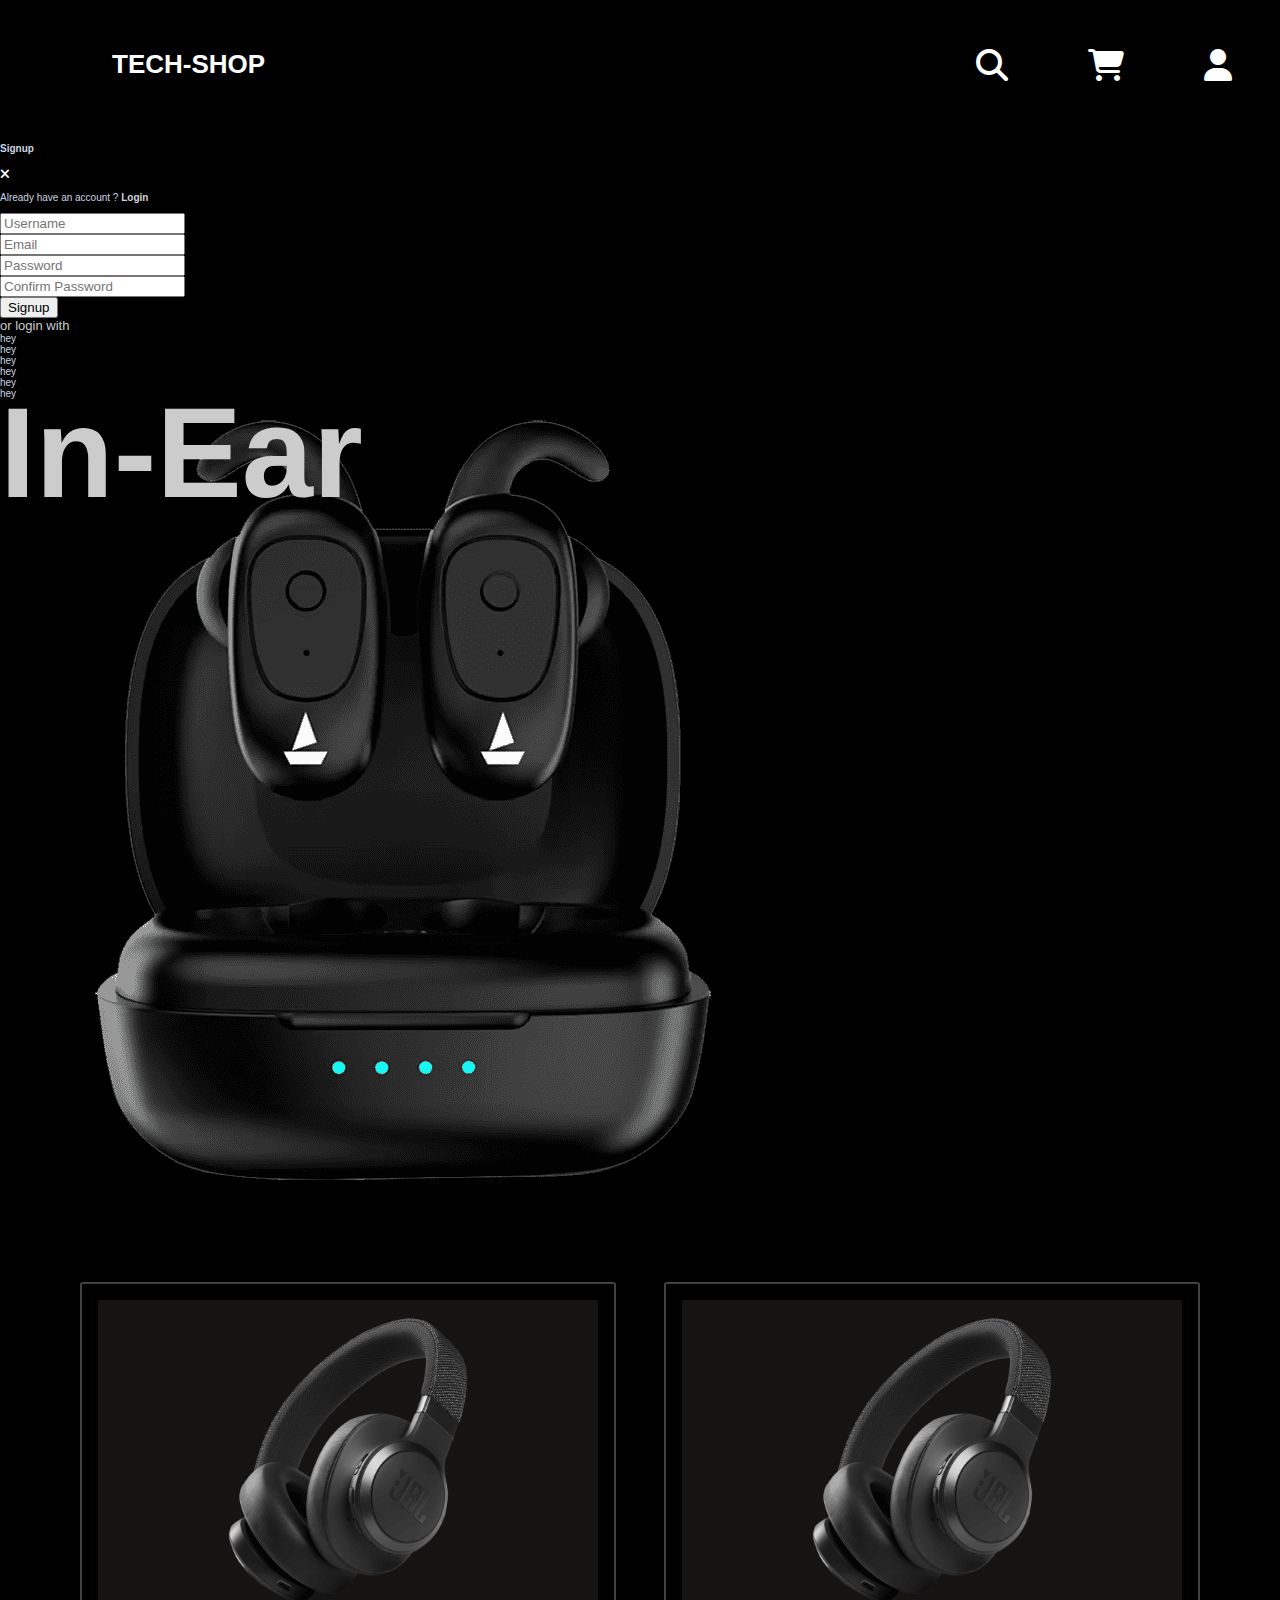
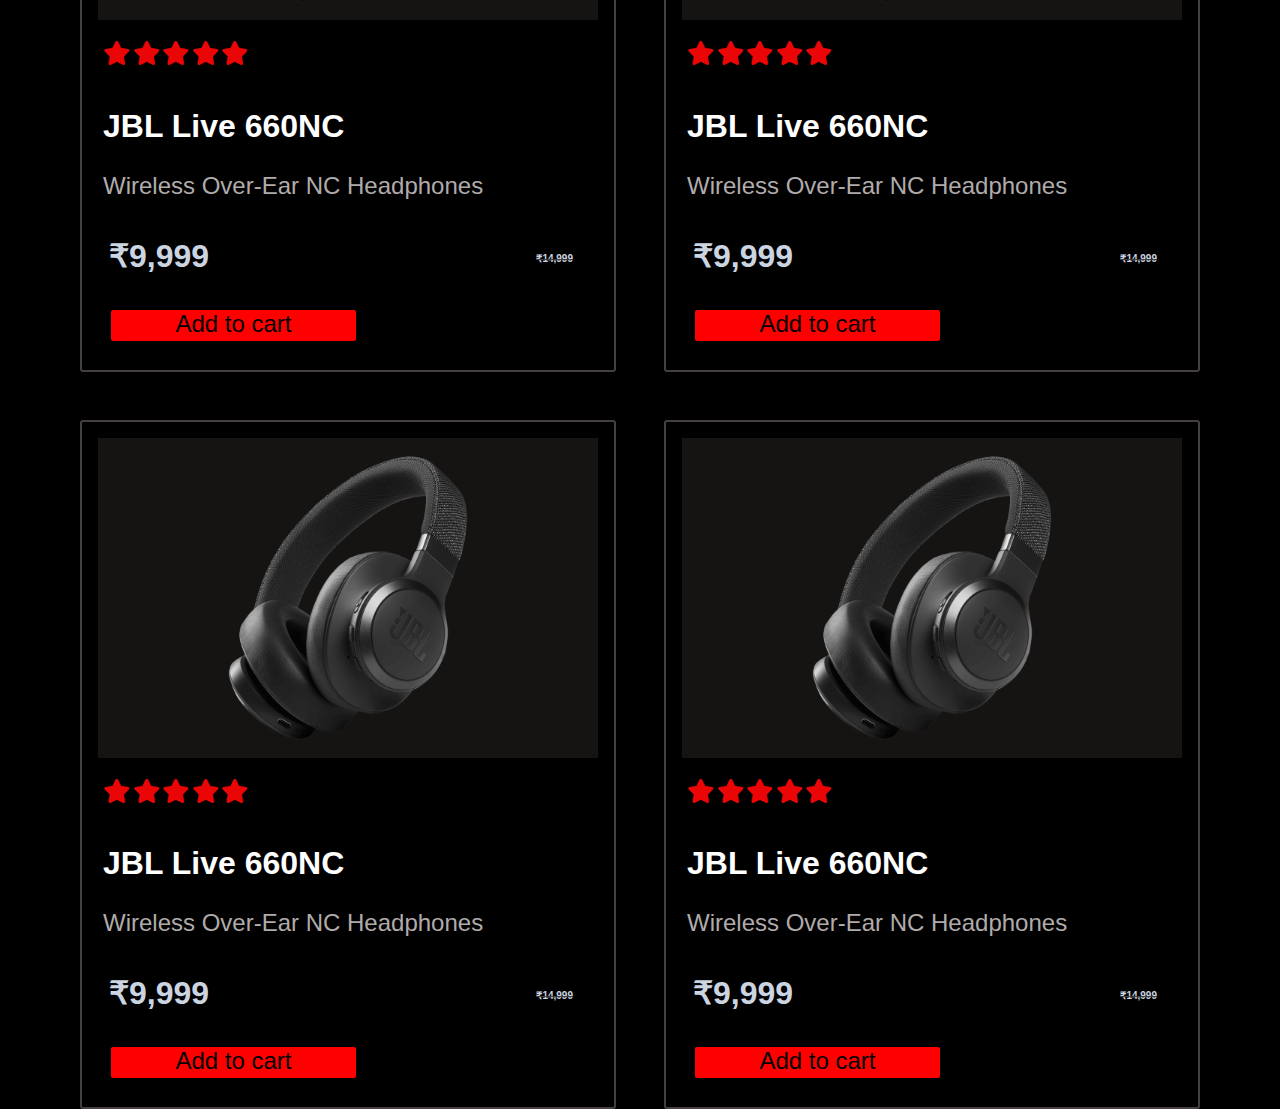
<file: html/index.html>
<!DOCTYPE html>
<html lang="en">

<head>
  <meta charset="UTF-8">
  <meta name="viewport" content="width=device-width, initial-scale=1.0">
  <title>Document</title>
</head>
<link rel="stylesheet" href="https://cdnjs.cloudflare.com/ajax/libs/font-awesome/6.7.2/css/all.min.css">
<link rel="stylesheet" href="style.css">
<link href="https://cdn.jsdelivr.net/npm/bootstrap@5.0.2/dist/css/bootstrap.min.css" rel="stylesheet"
  integrity="sha384-EVSTQN3/azprG1Anm3QDgpJLIm9Nao0Yz1ztcQTwFspd3yD65VohhpuuCOmLASjC" crossorigin="anonymous">


<body style="background-color: black;">
  <header>
    <h1>TECH-SHOP</h1>
    </div>
    <nav>
      <div class="icons">
        <i class="fa-solid fa-magnifying-glass" style="color: #ffffff;"></i>
        <i class="fa-solid fa-cart-shopping" style="color: #ffffff;"></i>
        <i class="fa-solid fa-user" style="color: #ffffff;" id="person"></i>
      </div>
    </nav>
  </header>

  <div class="log-in">
    <div class="wrong">
      <h4>Signup</h4><i class="fa-solid fa-xmark" style="color: #ffffff;"></i>
    </div>
    <P>Already have an account ? <a href="#"><b>Login</b></a></P>
    <form action="#">
      <input type="text" placeholder="Username" class="place-holder">
      <br>
      <input type="email" placeholder="Email" class="place-holder"><br>
      <input type="password" placeholder="Password" class="place-holder">
      <br>
      <input type="password" placeholder="Confirm Password" class="place-holder">
      <br>
      <button>Signup</button>
      <div class="ot"><span>or login with</span></div>
      <div class="log-options">
        <a href="" class="fb">Facebook</a>
        <a href="" class="gg">Google</a>
        <a href="" class="tw">Twitter</a>
      </div>
    </form>
  </div>

  <section class="carousal">
    <div class="coarousal-logo">
      <h1>In-Ear</h1>
      <p>hey</p>
      <p>hey</p>
      <p>hey</p>
      <p>hey</p>
      <p>hey</p>
      <p>hey</p>
    </div>
    <div class="carousal-img">
      <img src="/assets/images/boat203-1.png" alt="images">
    </div>
  </section>
  <div class="cards">
    <div class="box">
      <div class="img-section">
        <img src="/assets/images/jbl660nc-1.png" alt="Head-phones" class="product-img">
      </div>

      <div class="product-details">
        <i class="fa-solid fa-star" style="color: #ea0606;"></i>
        <i class="fa-solid fa-star" style="color: #ea0606;"></i>
        <i class="fa-solid fa-star" style="color: #ea0606;"></i>
        <i class="fa-solid fa-star" style="color: #ea0606;"></i>
        <i class="fa-solid fa-star" style="color: #ea0606;"></i>
        <h2 class="product-title">JBL Live 660NC</h2>

        <P class="product-desc">Wireless Over-Ear NC Headphones</P>
        <hr>
        <div class="price">
          <h2>₹9,999 </h2> <strike>
            <h5>₹14,999</h5>
          </strike>
        </div>
        <button>Add to cart</button>
      </div>
    </div>
    <div class="box">
      <div class="img-section">
        <img src="/assets/images/jbl660nc-1.png" alt="Head-phones" class="product-img">
      </div>

      <div class="product-details">
        <i class="fa-solid fa-star" style="color: #ea0606;"></i>
        <i class="fa-solid fa-star" style="color: #ea0606;"></i>
        <i class="fa-solid fa-star" style="color: #ea0606;"></i>
        <i class="fa-solid fa-star" style="color: #ea0606;"></i>
        <i class="fa-solid fa-star" style="color: #ea0606;"></i>
        <h2 class="product-title">JBL Live 660NC</h2>

        <P class="product-desc">Wireless Over-Ear NC Headphones</P>
        <hr>
        <div class="price">
          <h2>₹9,999 </h2> <strike>
            <h5>₹14,999</h5>
          </strike>
        </div>
        <button>Add to cart</button>
      </div>
    </div>
    <div class="box">
      <div class="img-section">
        <img src="/assets/images/jbl660nc-1.png" alt="Head-phones" class="product-img">
      </div>

      <div class="product-details">
        <i class="fa-solid fa-star" style="color: #ea0606;"></i>
        <i class="fa-solid fa-star" style="color: #ea0606;"></i>
        <i class="fa-solid fa-star" style="color: #ea0606;"></i>
        <i class="fa-solid fa-star" style="color: #ea0606;"></i>
        <i class="fa-solid fa-star" style="color: #ea0606;"></i>
        <h2 class="product-title">JBL Live 660NC</h2>

        <P class="product-desc">Wireless Over-Ear NC Headphones</P>
        <hr>
        <div class="price">
          <h2>₹9,999 </h2> <strike>
            <h5>₹14,999</h5>
          </strike>
        </div>
        <button>Add to cart</button>
      </div>
    </div>
    <div class="box">
      <div class="img-section">
        <img src="/assets/images/jbl660nc-1.png" alt="Head-phones" class="product-img">
      </div>

      <div class="product-details">
        <i class="fa-solid fa-star" style="color: #ea0606;"></i>
        <i class="fa-solid fa-star" style="color: #ea0606;"></i>
        <i class="fa-solid fa-star" style="color: #ea0606;"></i>
        <i class="fa-solid fa-star" style="color: #ea0606;"></i>
        <i class="fa-solid fa-star" style="color: #ea0606;"></i>
        <h2 class="product-title">JBL Live 660NC</h2>

        <P class="product-desc">Wireless Over-Ear NC Headphones</P>
        <hr>
        <div class="price">
          <h2>₹9,999 </h2> <strike>
            <h5>₹14,999</h5>
          </strike>
        </div>
        <button>Add to cart</button>
      </div>
    </div>
  </div>

  <script src="https://cdn.jsdelivr.net/npm/bootstrap@5.0.2/dist/js/bootstrap.bundle.min.js"
    integrity="sha384-MrcW6ZMFYlzcLA8Nl+NtUVF0sA7MsXsP1UyJoMp4YLEuNSfAP+JcXn/tWtIaxVXM"
    crossorigin="anonymous"></script>
</body>

</html>
</file>
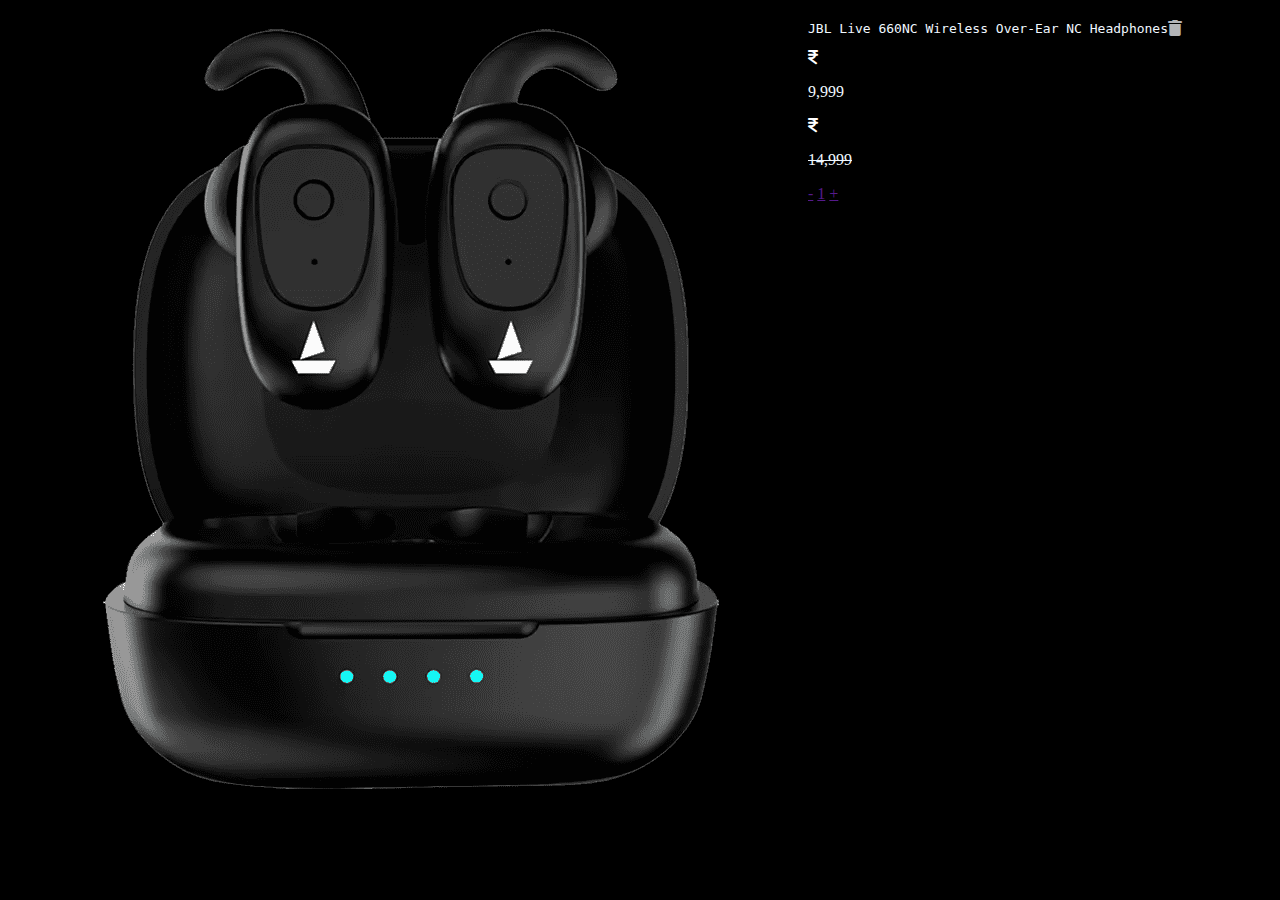
<file: html/cart.html>
<!DOCTYPE html>
<html lang="en">

<head>
    <meta charset="UTF-8">
    <meta name="viewport" content="width=device-width, initial-scale=1.0">
    <link rel="stylesheet" href="cart.css">
    <title>Tech-Shop</title>
    <link rel="stylesheet" href="https://cdnjs.cloudflare.com/ajax/libs/font-awesome/6.7.2/css/all.min.css">
</head>

<body>
    <div class="cart-container">
        <div class="list-of-products">
            <div class="product-1">
                <div class="image">
                    <img src="./assets/images/boat203-1.png" alt="">
                </div>
                <div class="product-details">
                    <div class="heading">
                        <div class="name">
                            <PRE>JBL Live 660NC Wireless Over-Ear NC Headphones</PRE>
                        </div>
                        <div class="icon"><i class="fa-solid fa-trash" style="color: #b3b4b7;"></i></div>
                    </div>

                    <div class="product-price">
                        <i class="fa-solid fa-indian-rupee-sign" style="color: #ffffff;"></i>
                        <p>9,999</p>
                        <strike><i class="fa-solid fa-indian-rupee-sign" style="color: #ffffff;"></i>
                            <p>14,999</p>
                        </strike>
                    </div>
                    <div class="buttons">
                        <a href="">-</a>
                        <a href="" class="number">1</a>
                        <a href="">+</a>
                    </div>
                </div>
            </div>
            <div class="products-price">

            </div>
        </div>
    </div>
</body>

</html>
</file>
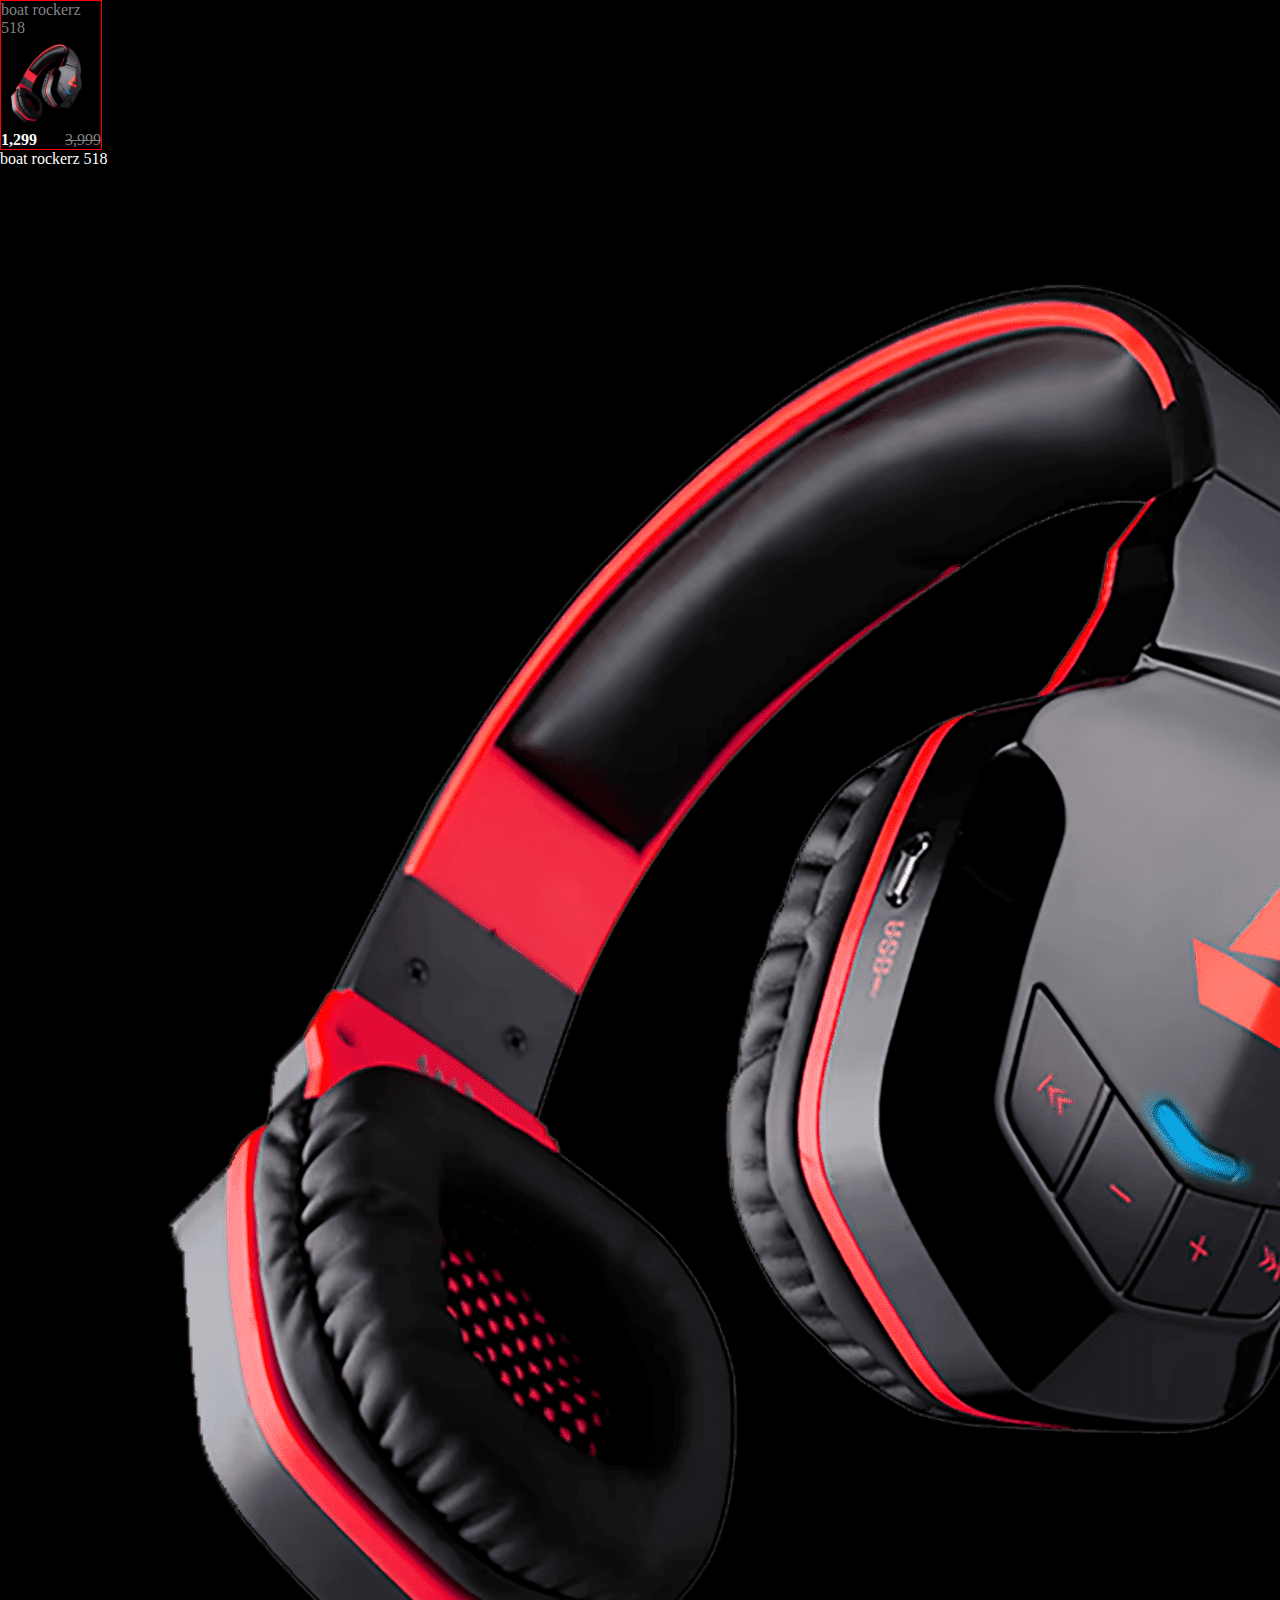
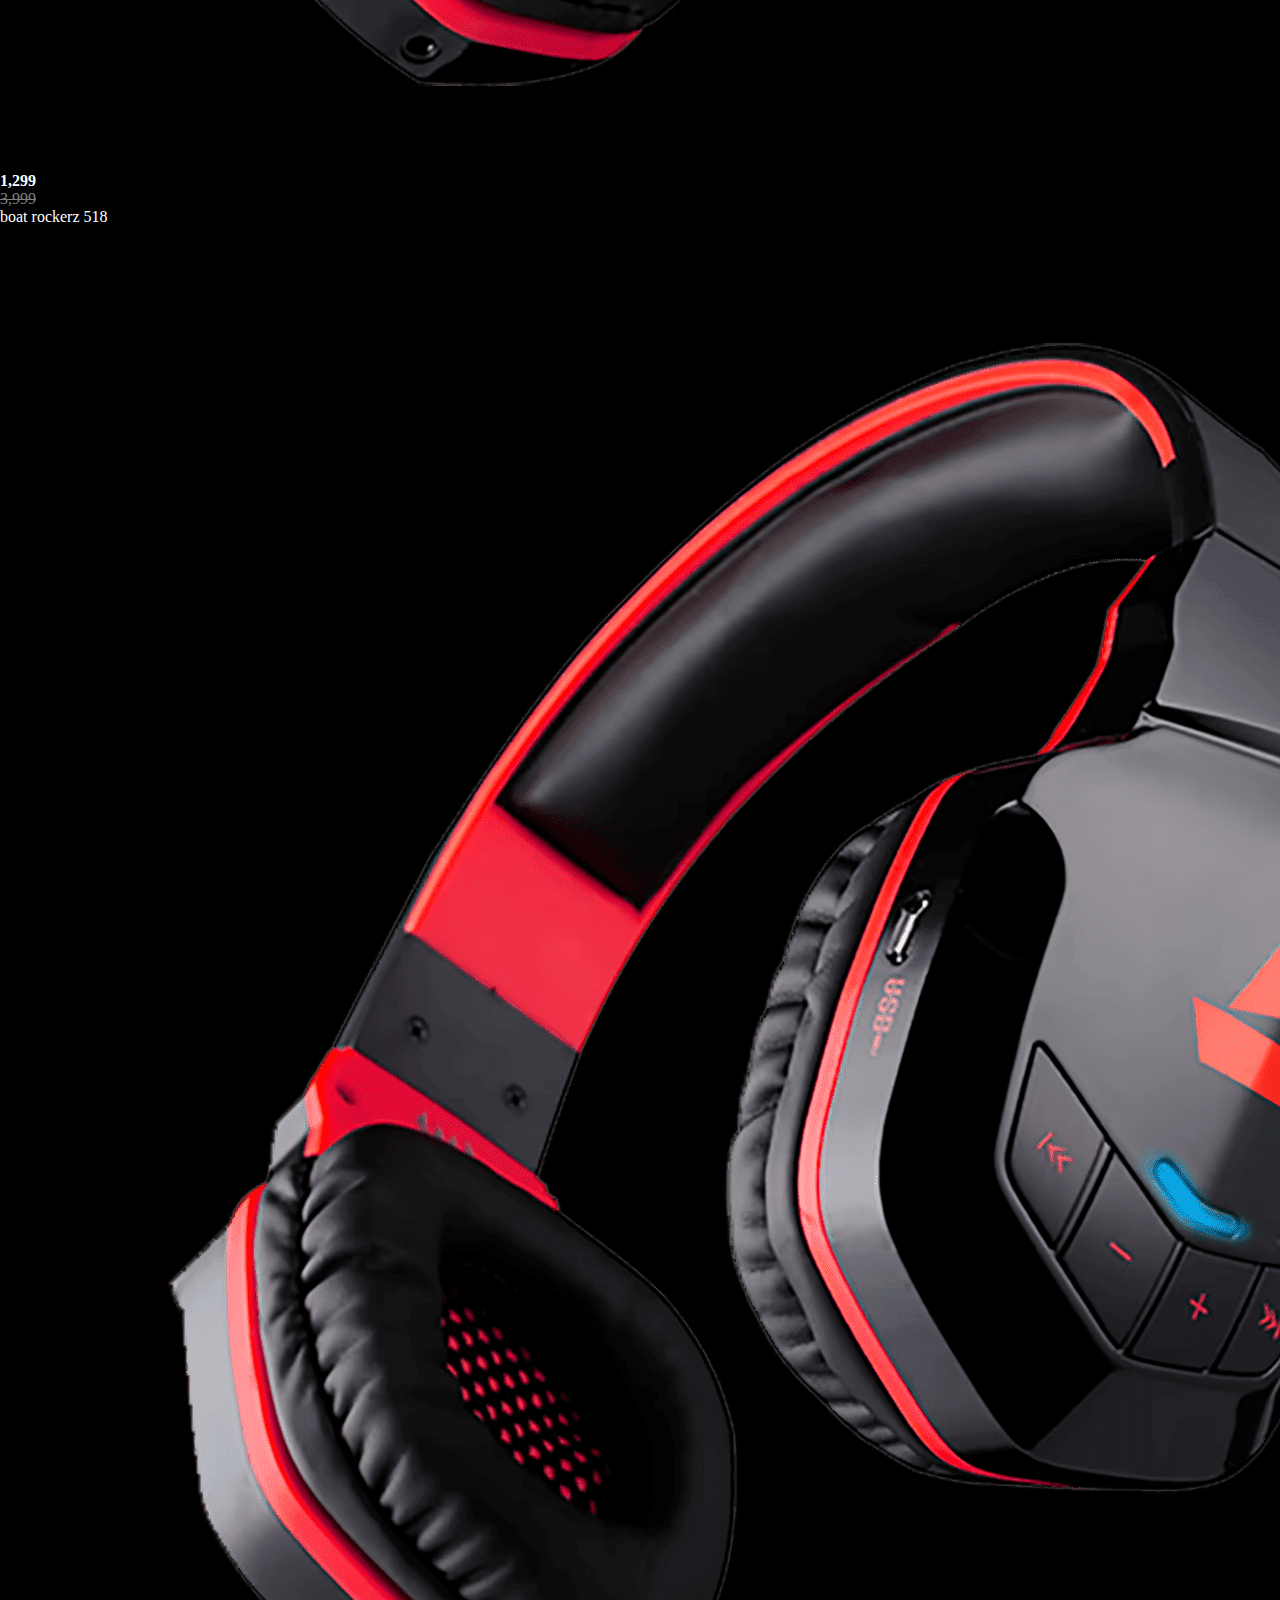
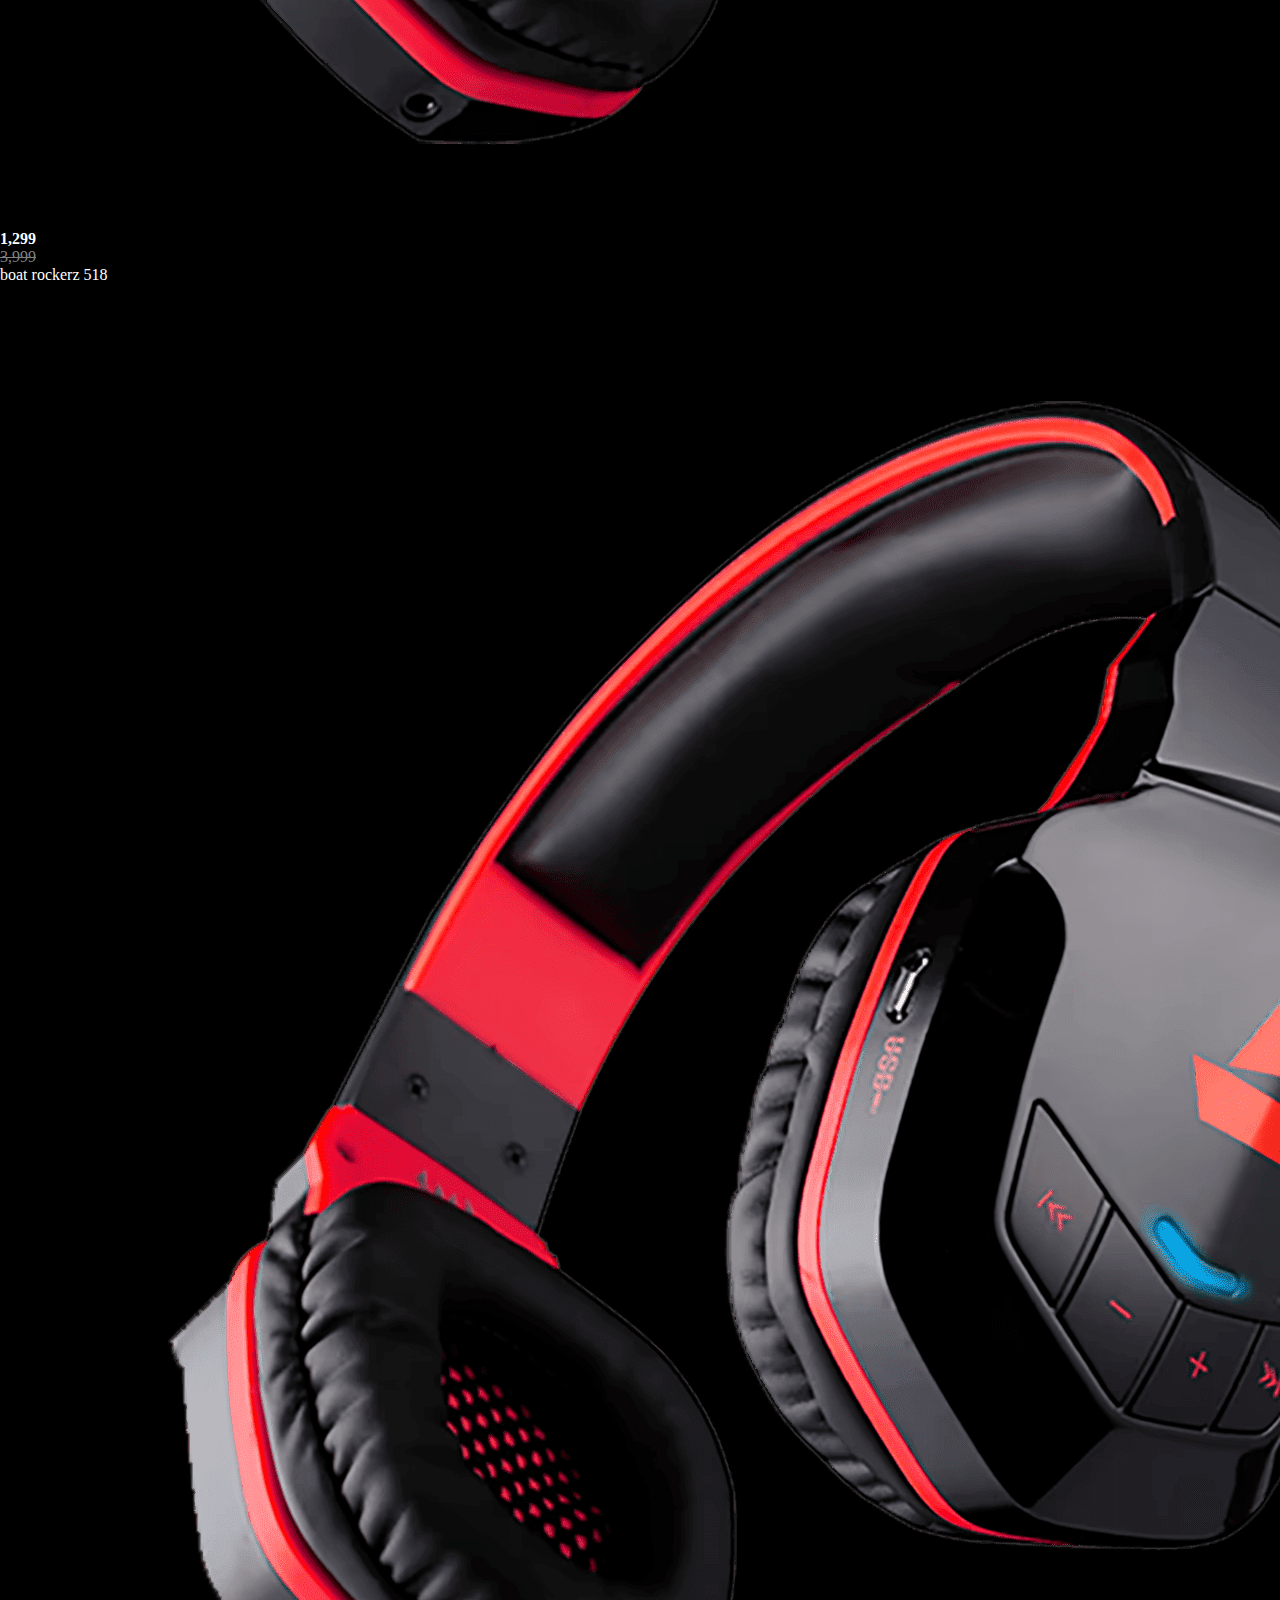
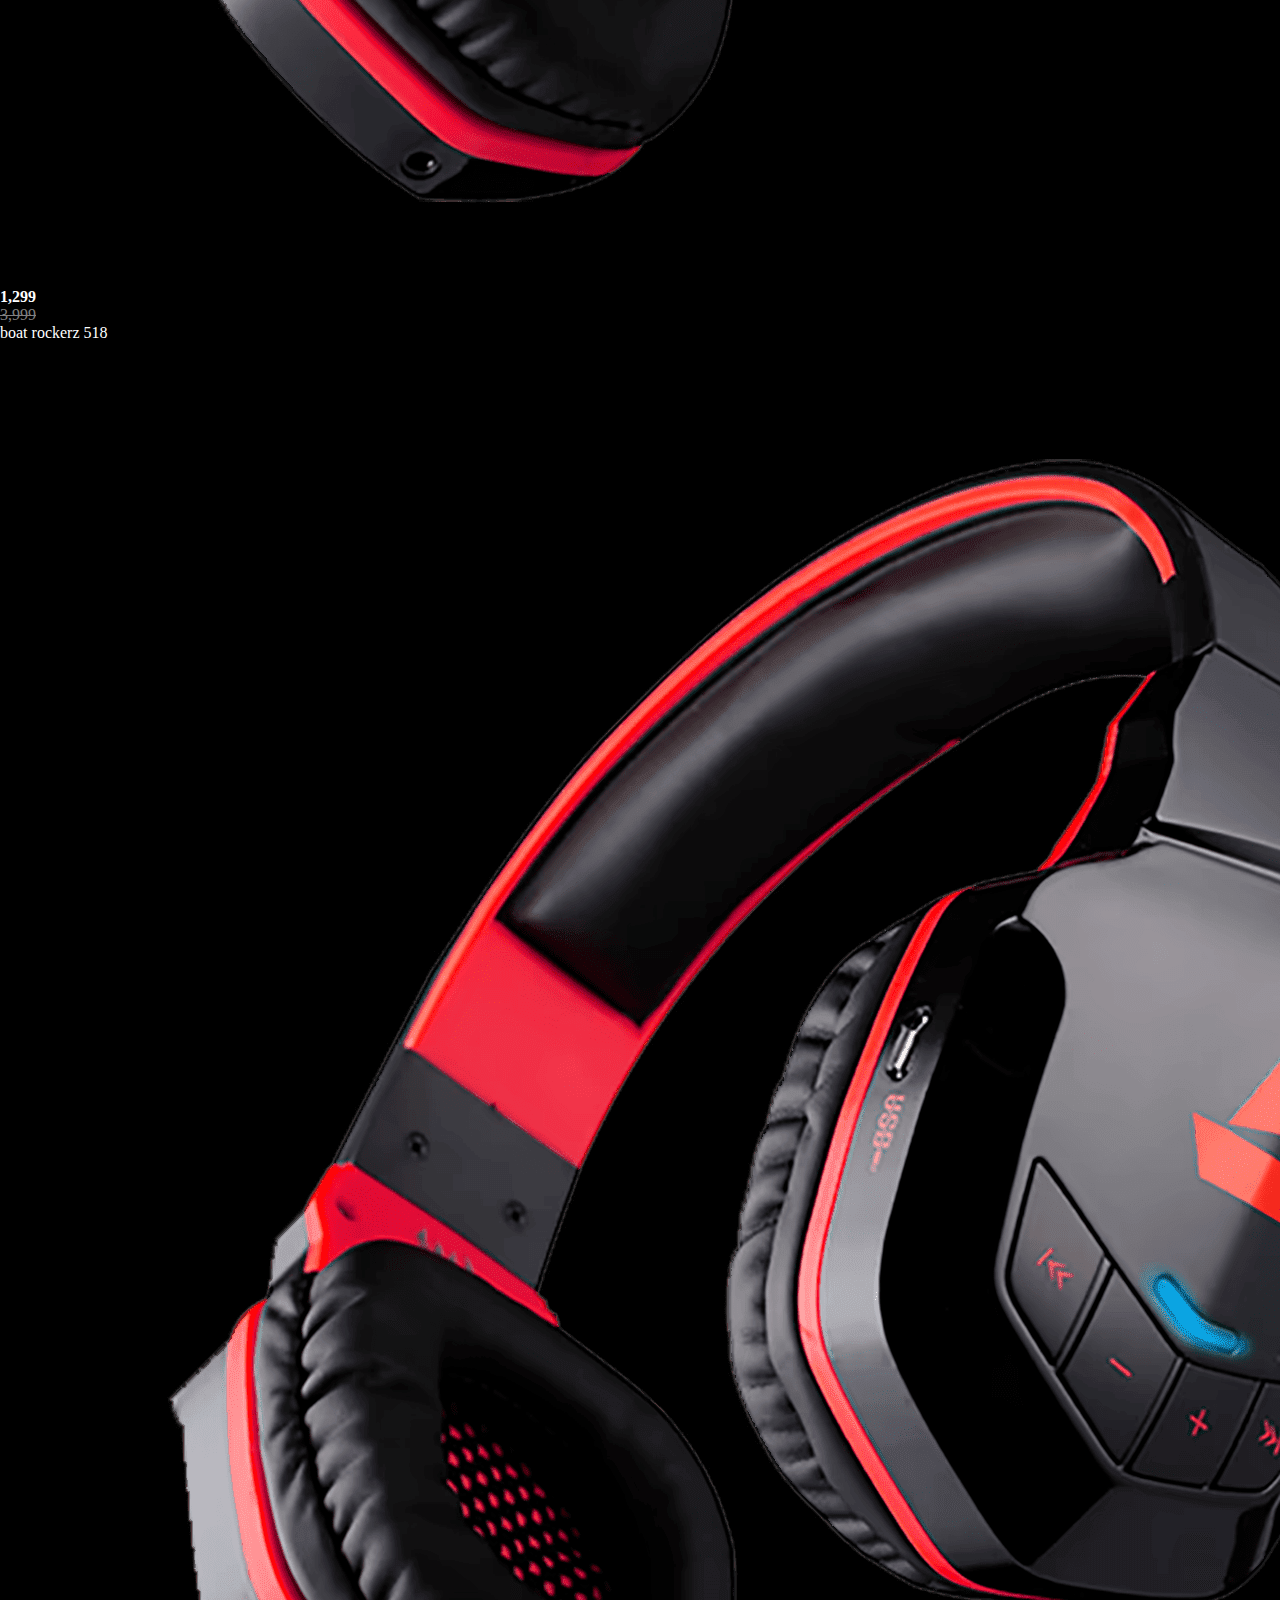
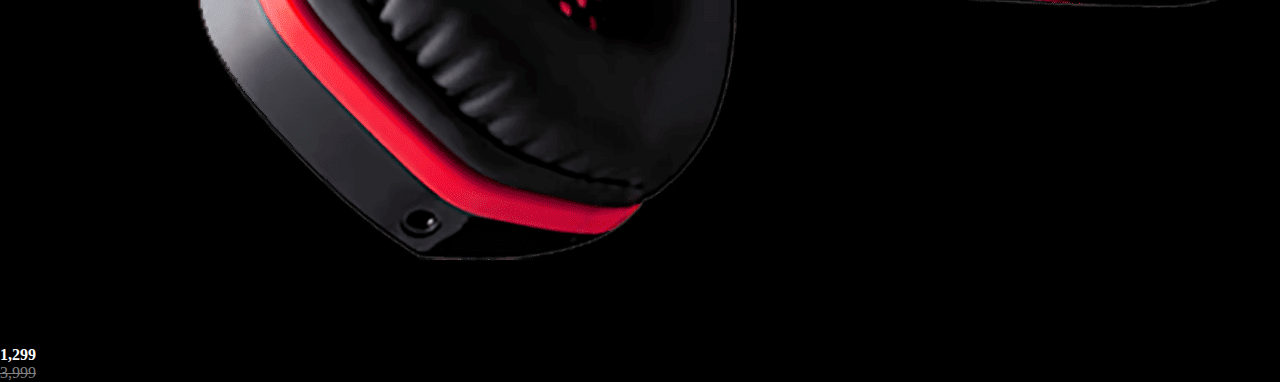
<file: html/featured.html>
<!DOCTYPE html>
<html lang="en">

<head>
    <meta charset="UTF-8">
    <meta name="viewport" content="width=device-width, initial-scale=1.0">
    <title>Document</title>
    <link rel="stylesheet" href="featured.css">
</head>

<body>
    <div class="fp-cointainer">
        <div class="p1">
            <div class="featuredproducts">
                <div class="fp-head">
                    <p>boat rockerz 518</p>
                </div>
                <div class="imag">
                    <img src="./assets/images/boat518-1.png" alt="boat">
                </div>
                <div class="price-fp">
                    <h4>1,299</h4><span><strike>3,999</strike></span>
                </div>

            </div>
        </div>
        <div class="p2">
            <div class="featuredproducts">
                <div class="fp-head">
                    <p>boat rockerz 518</p>
                </div>
                <div class="imag">
                    <img src="./assets/images/boat518-1.png" alt="boat">
                </div>
                <div class="price-fp">
                    <h4>1,299</h4><span><strike>3,999</strike></span>
                </div>

            </div>
        </div>
        <div class="p3">
            <div class="featuredproducts">
                <div class="fp-head">
                    <p>boat rockerz 518</p>
                </div>
                <div class="imag">
                    <img src="./assets/images/boat518-1.png" alt="boat">
                </div>
                <div class="price-fp">
                    <h4>1,299</h4><span><strike>3,999</strike></span>
                </div>

            </div>
        </div>
        <div class="p4">
            <div class="featuredproducts">
                <div class="fp-head">
                    <p>boat rockerz 518</p>
                </div>
                <div class="imag">
                    <img src="./assets/images/boat518-1.png" alt="boat">
                </div>
                <div class="price-fp">
                    <h4>1,299</h4><span><strike>3,999</strike></span>
                </div>

            </div>
        </div>
        <div class="p5">
            <div class="featuredproducts">
                <div class="fp-head">
                    <p>boat rockerz 518</p>
                </div>
                <div class="imag">
                    <img src="./assets/images/boat518-1.png" alt="boat">
                </div>
                <div class="price-fp">
                    <h4>1,299</h4><span><strike>3,999</strike></span>
                </div>

            </div>
        </div>
    </div>
    </div>
    
</body>

</html>
</file>
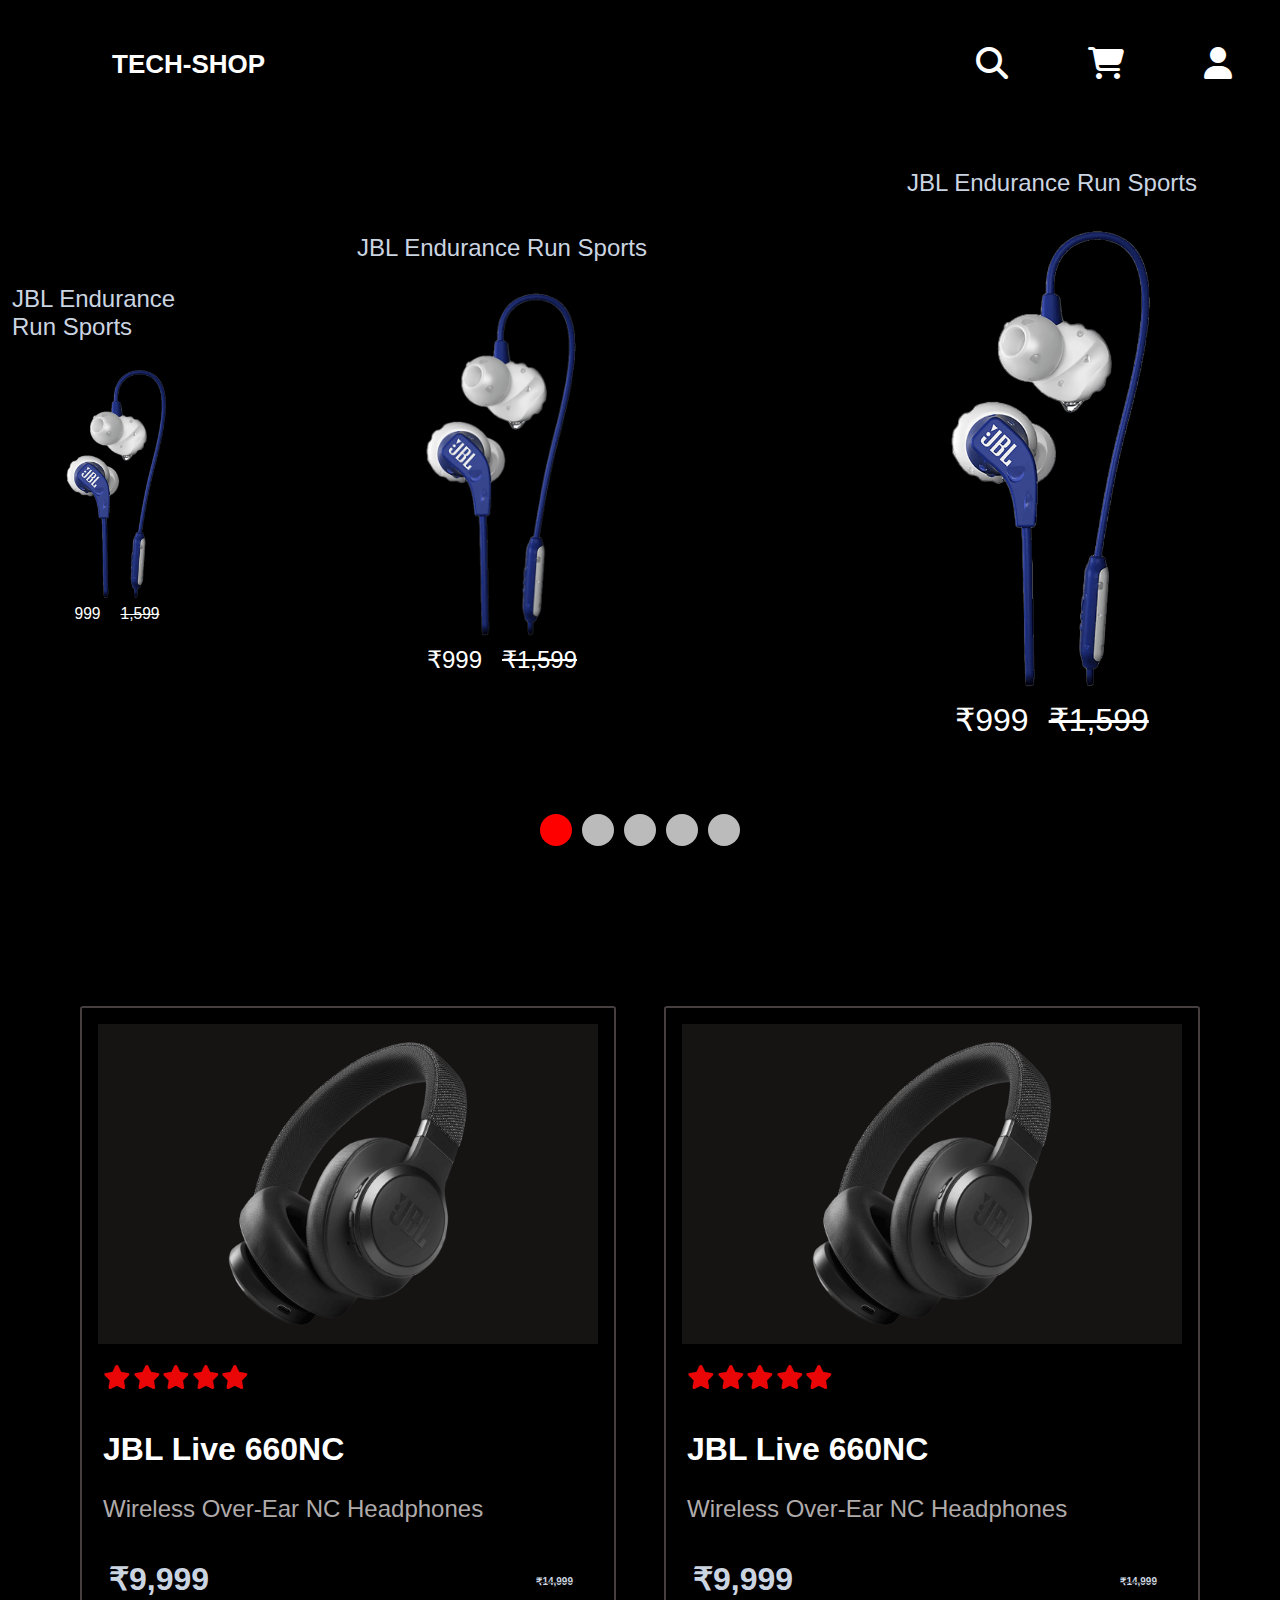
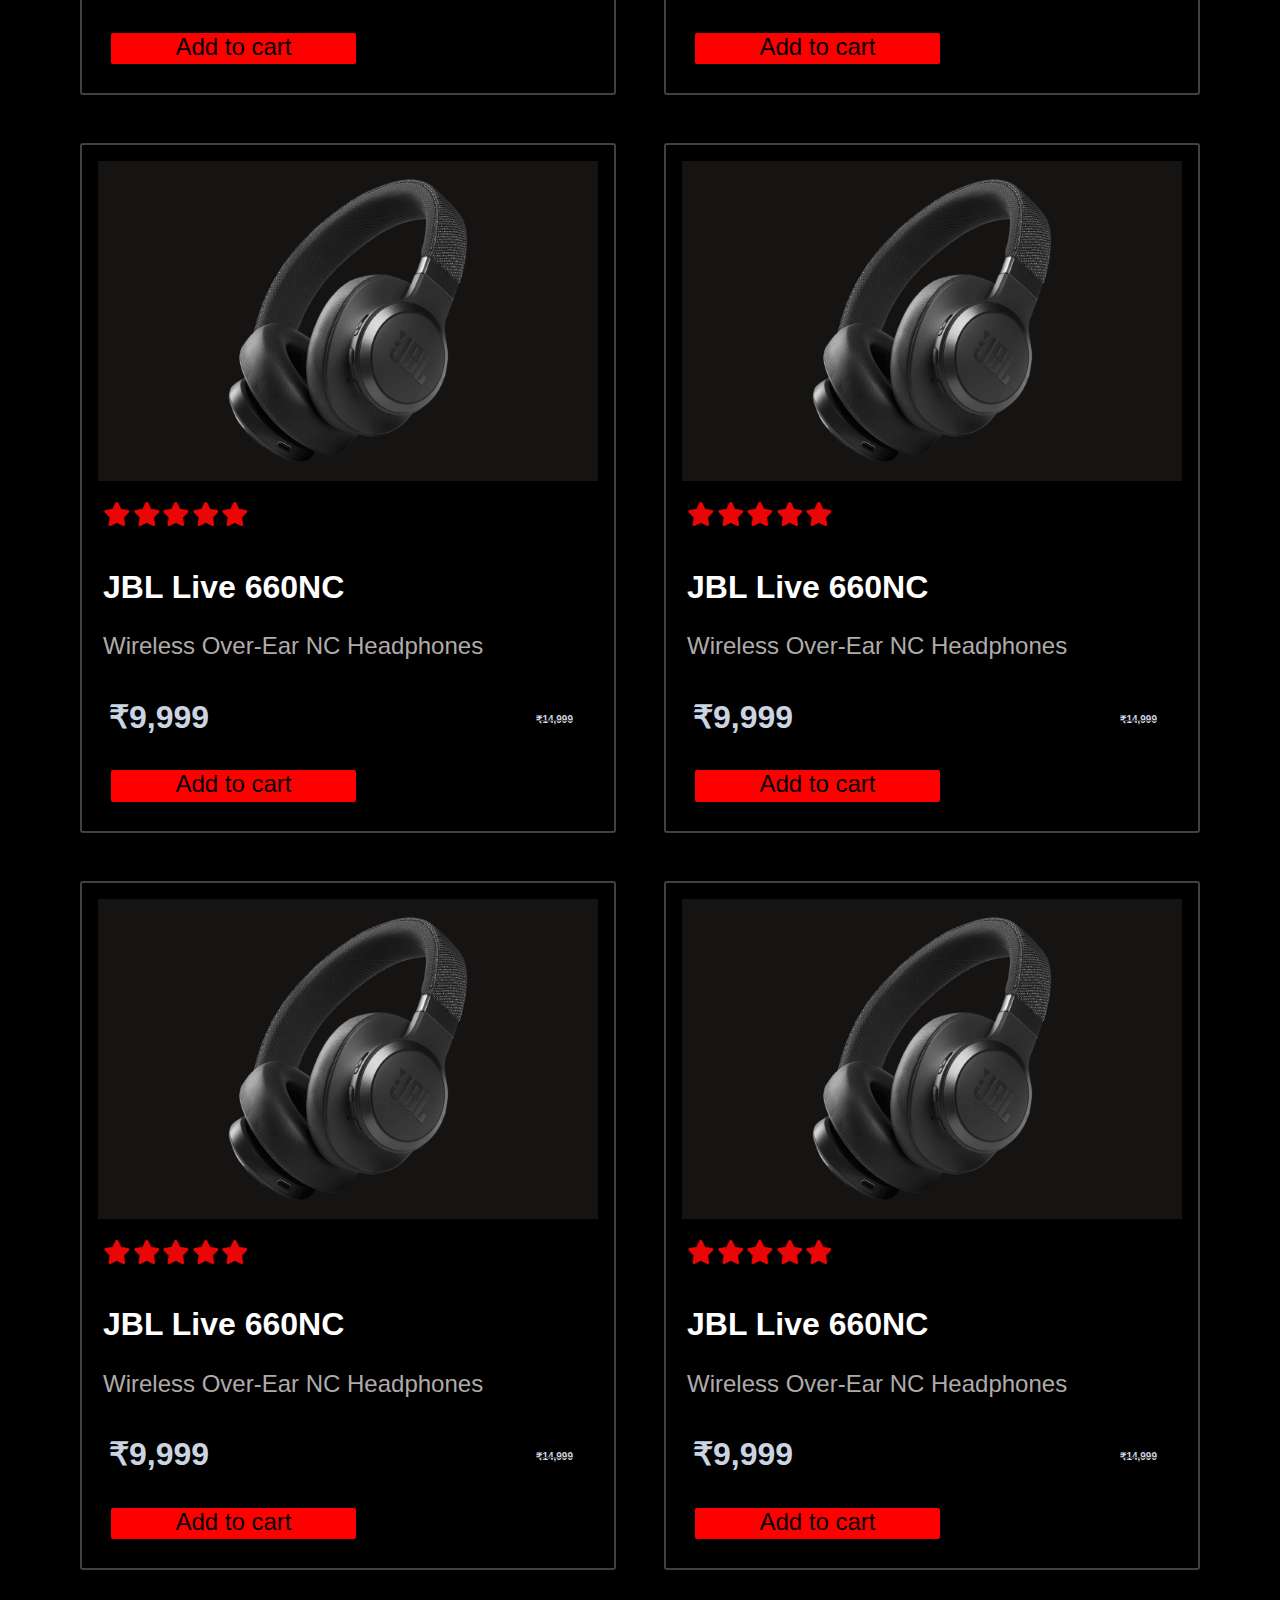
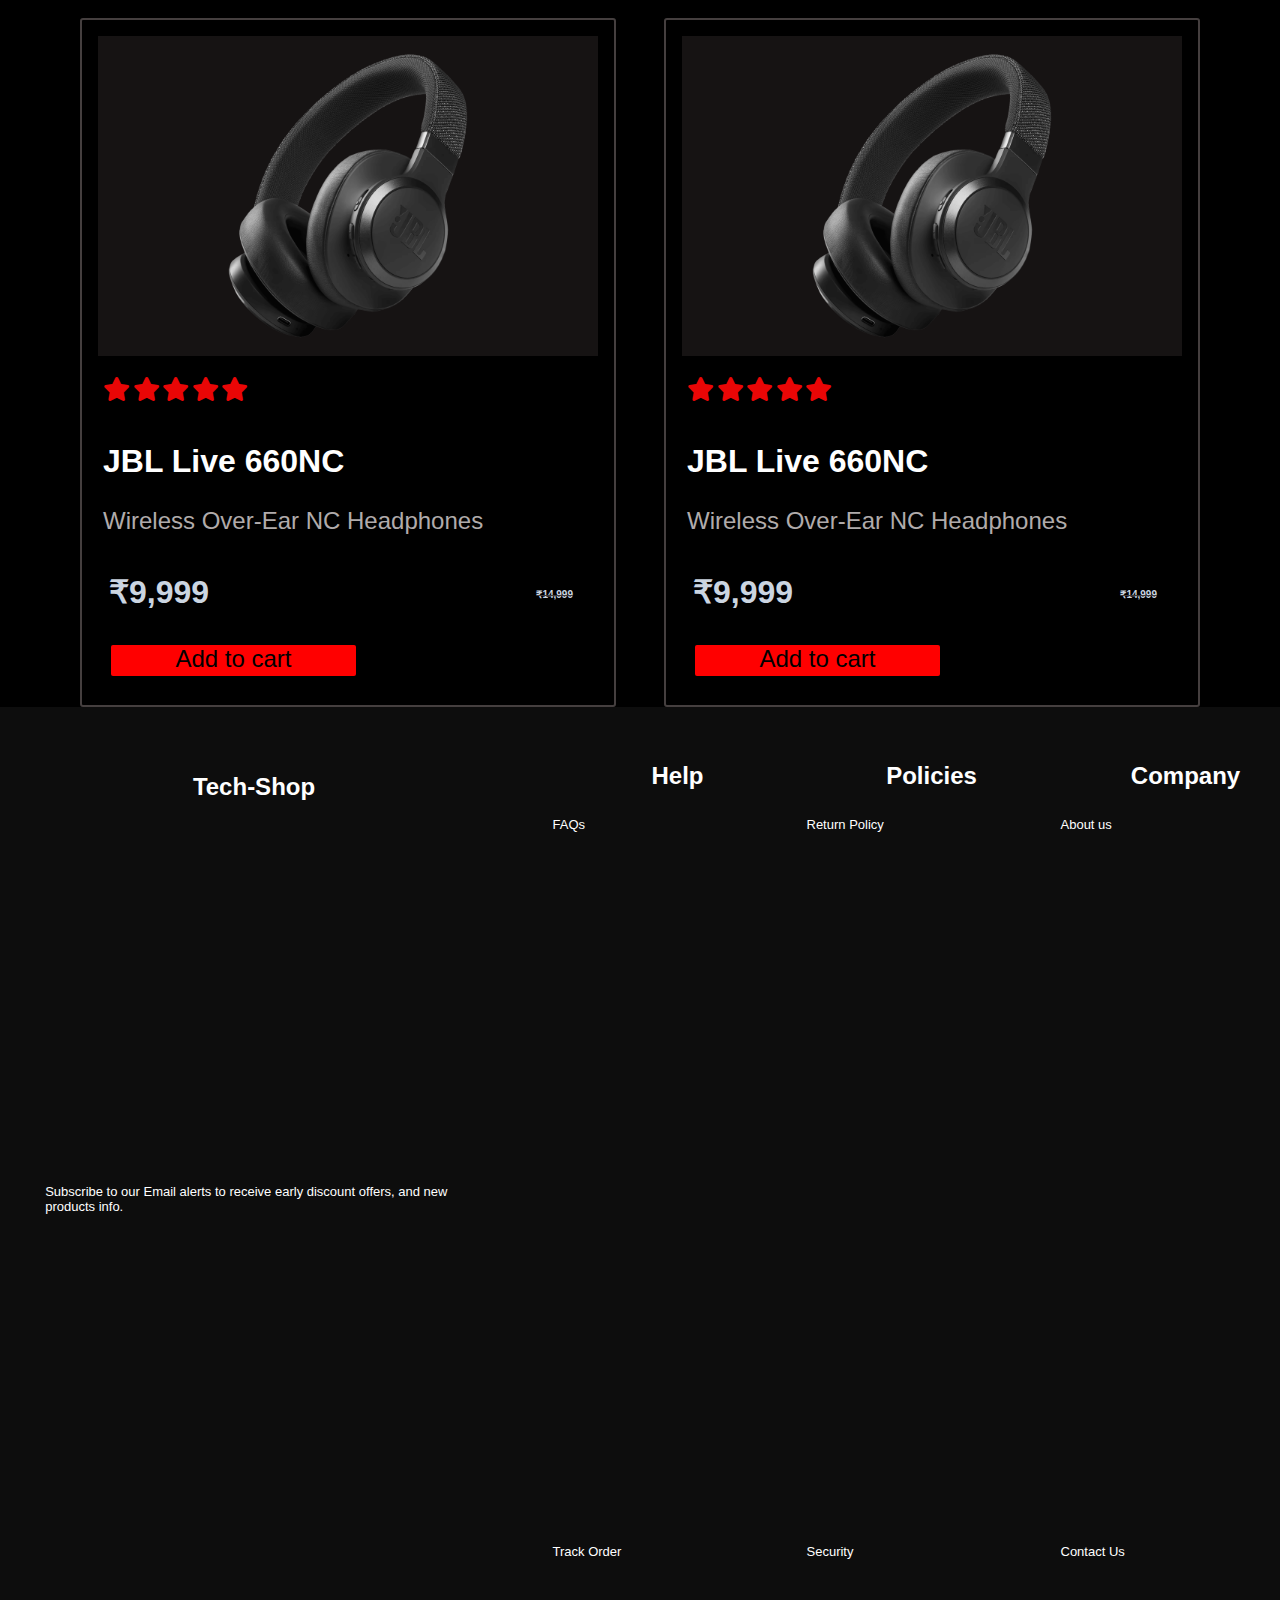
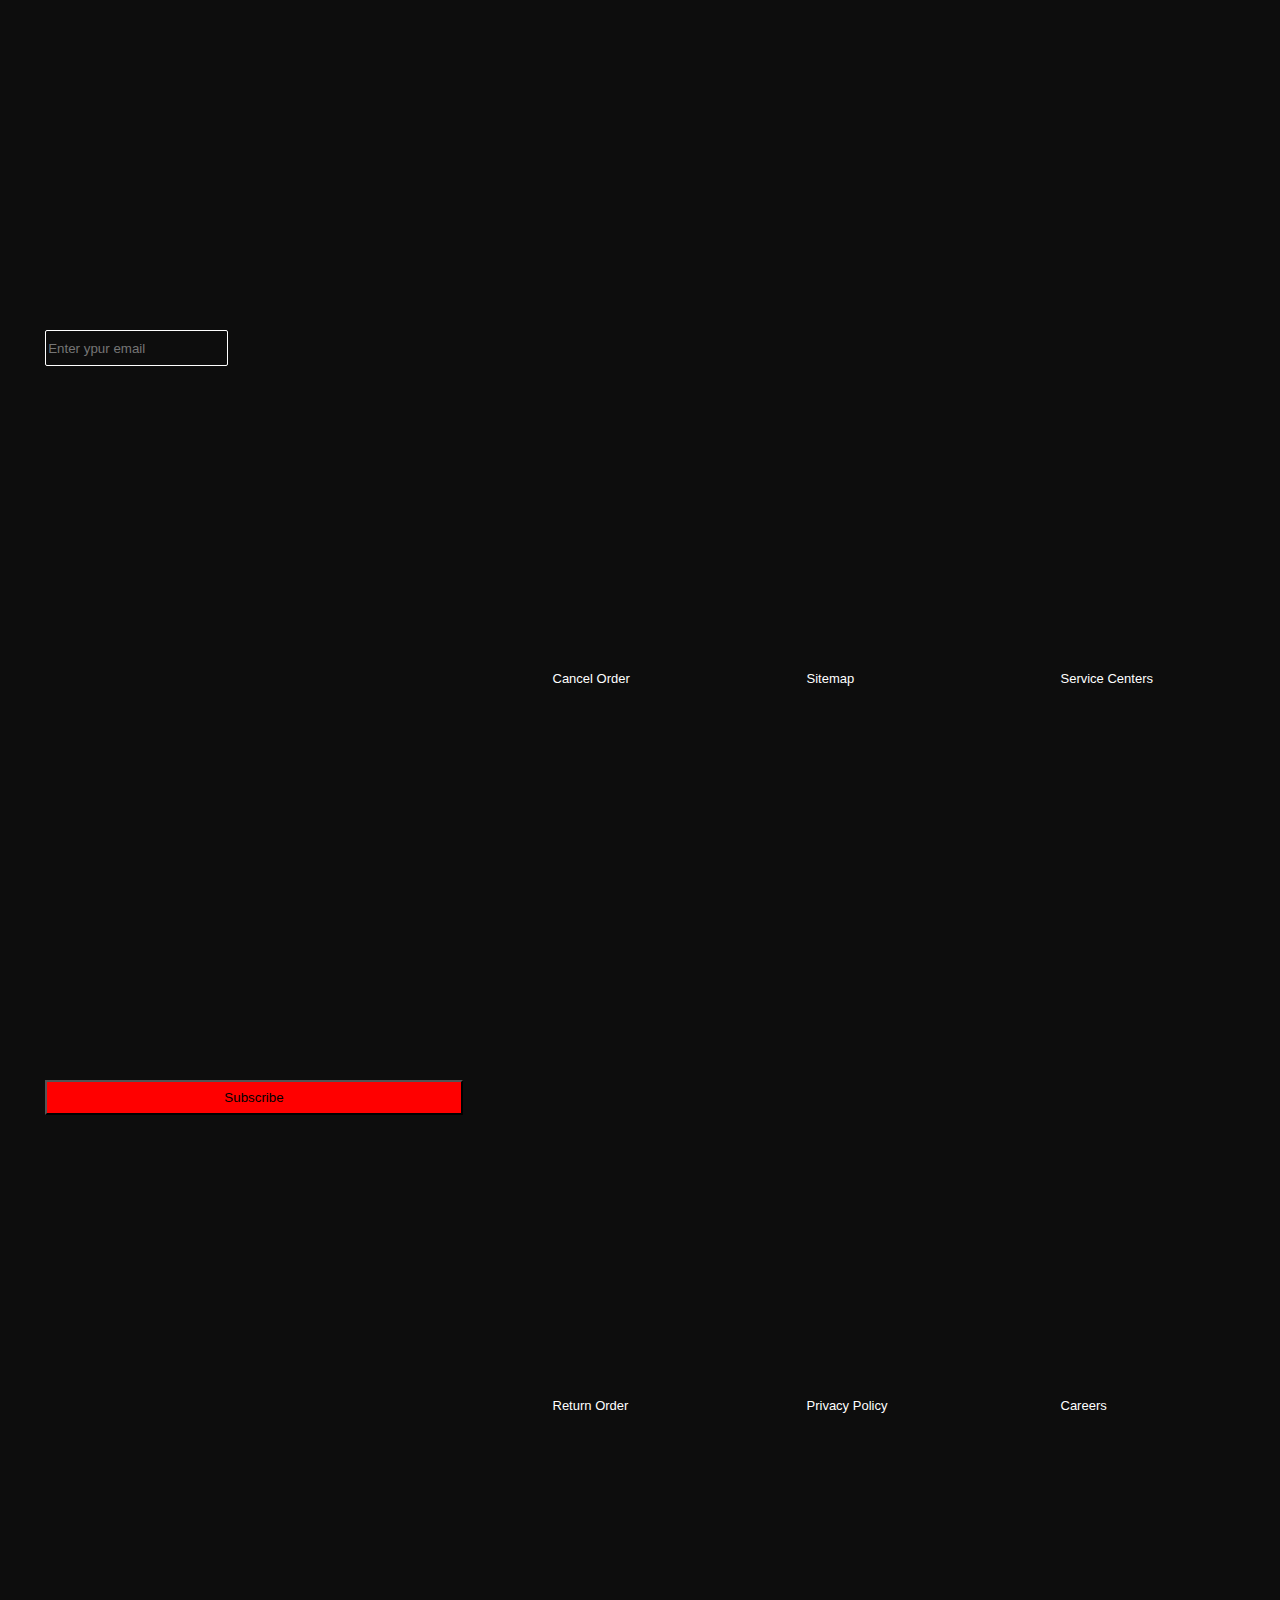
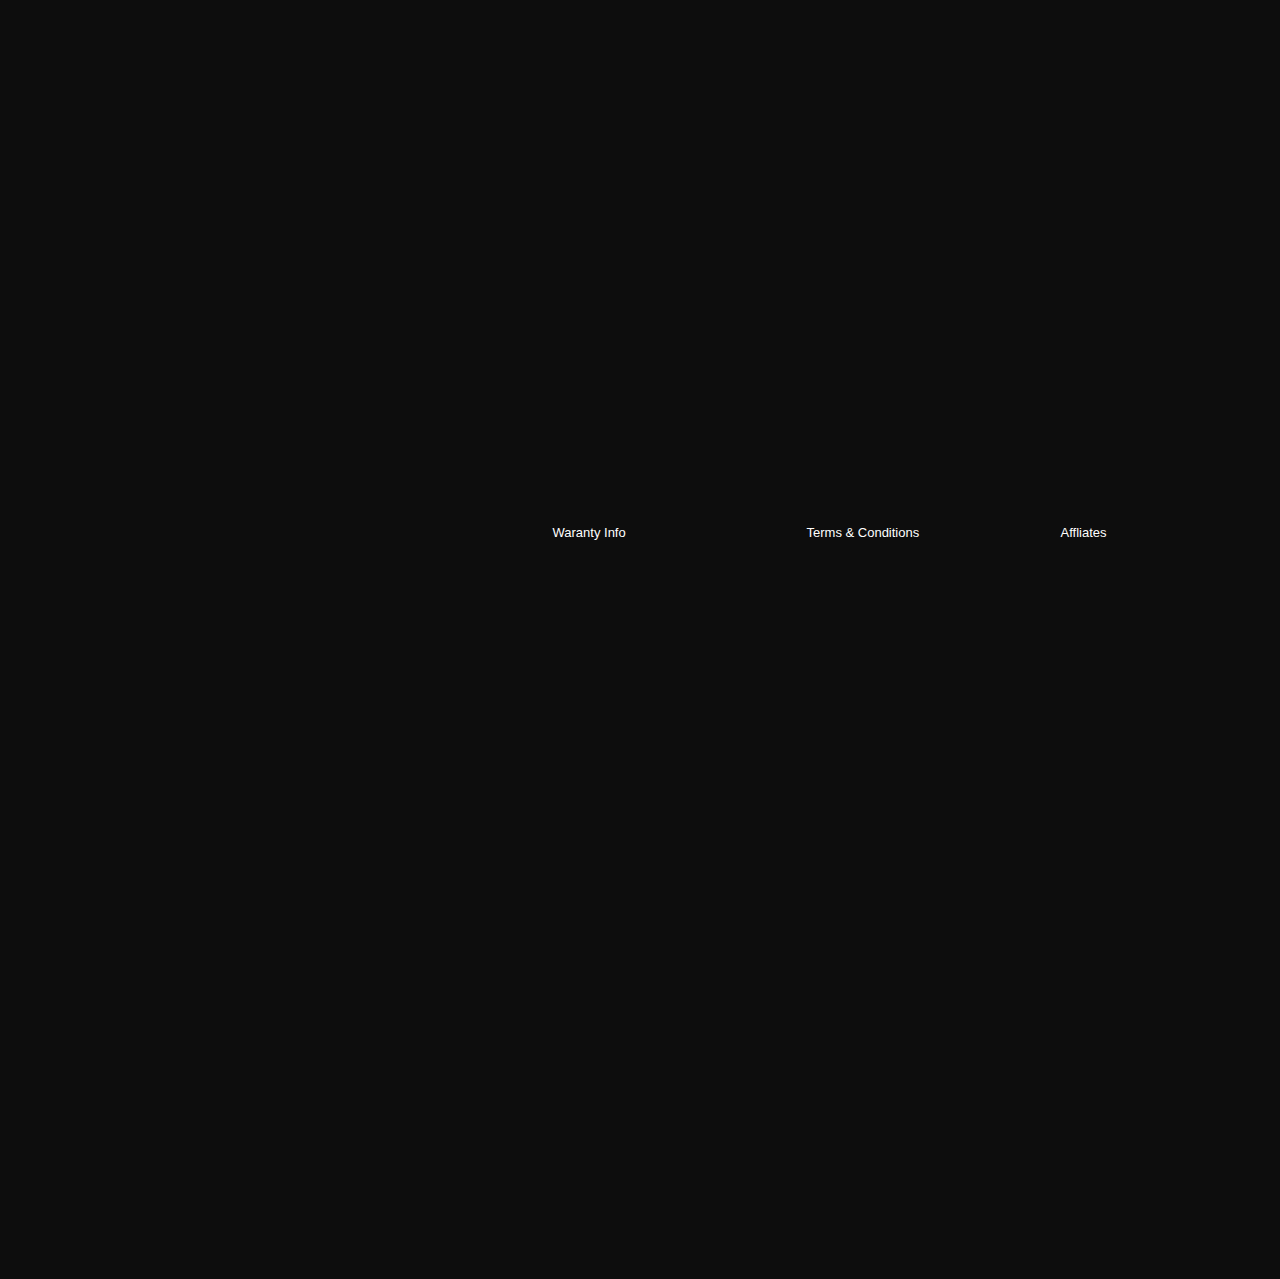
<file: html/Home.html>
<!DOCTYPE html>
<html lang="en">

<head>
  <meta charset="UTF-8">
  <meta name="viewport" content="width=device-width, initial-scale=1.0">
  <title>TECHS SHOP</title>
</head>
<link rel="stylesheet" href="https://cdnjs.cloudflare.com/ajax/libs/font-awesome/6.7.2/css/all.min.css">
<link rel="stylesheet" href="style.css">
<link href="https://cdn.jsdelivr.net/npm/bootstrap@5.0.2/dist/css/bootstrap.min.css" rel="stylesheet"
  integrity="sha384-EVSTQN3/azprG1Anm3QDgpJLIm9Nao0Yz1ztcQTwFspd3yD65VohhpuuCOmLASjC" crossorigin="anonymous">
<link rel="icon" href="./assets/images/Boat_Logo.png" type="image/x-icon">


<body style="background-color: black;">
  <header>
    <h1>TECH-SHOP</h1>
    </div>
    <nav>
      <div class="icons">
        <a href=""><i class="fa-solid fa-magnifying-glass" style="color: #ffffff;"></i></a>
        <a href=""><i class="fa-solid fa-cart-shopping" style="color: #ffffff;"></i></a>
        <a href="log-in.html"><i class="fa-solid fa-user" style="color: #ffffff;" id="person"></i></a>
      </div>
    </nav>
  </header>
  <!-- feature products starts here -->
  <!-- <div class="featurep"> -->
    <table class="featurep">
      <tr>
        <td class="p1">
          <p>JBL Endurance Run Sports</p>
          <img src="./assets/images/jbl-endu-1.png" alt="">
          <div><span>999</span> <span><strike>1,599</strike></span></div>
        </td>
        <td class="p2">
          <p>JBL Endurance Run Sports</p>
          <img src="./assets/images/jbl-endu-1.png" alt="">
          <div><span>₹999</span> <span><strike>₹1,599</strike></span></div>
        </td>
        <td class="p3">
          <p>JBL Endurance Run Sports</p>
          <img src="./assets/images/jbl-endu-1.png" alt="">
          <div><span>₹999</span> <span><strike>₹1,599</strike></span></div>
        </td>
        <td class="p2">
          <p>JBL Endurance Run Sports</p>
          <img src="./assets/images/jbl-endu-1.png" alt="">
          <div><span>₹999</span> <span><strike>₹1,599</strike></span></div>
        </td>
        <td class="p1">
          <p>JBL Endurance Run Sports</p>
          <img src="./assets/images/jbl-endu-1.png" alt="">
          <div><span>₹999</span> <span><strike>₹1,599</strike></span></div>
        </td>
      </tr>
    </table>
  <!-- </div> -->
  <!-- feature products ends here -->

  <!-- pagination starts here -->
  <div class="pagination">
    <span class="dot active"></span>
    <span class="dot"></span>
    <span class="dot"></span>
    <span class="dot"></span>
    <span class="dot"></span>
  </div>
  <!-- pagination ends here -->


  <!-- product cards starts here -->
  <div class="card-parent">
    <div class="cards">
      <div class="box">
        <div class="img-section">
          <img src="./assets/images/jbl660nc-1.png" alt="Head-phones" class="product-img">
        </div>

        <div class="product-details">
          <i class="fa-solid fa-star" style="color: #ea0606;"></i>
          <i class="fa-solid fa-star" style="color: #ea0606;"></i>
          <i class="fa-solid fa-star" style="color: #ea0606;"></i>
          <i class="fa-solid fa-star" style="color: #ea0606;"></i>
          <i class="fa-solid fa-star" style="color: #ea0606;"></i>
          <h2 class="product-title">JBL Live 660NC</h2>

          <P class="product-desc">Wireless Over-Ear NC Headphones</P>
          <hr>
          <div class="price">
            <h2>₹9,999 </h2> <strike>
              <h5>₹14,999</h5>
            </strike>
          </div>
          <button>Add to cart</button>
        </div>
      </div>

      <div class="box">
        <div class="img-section">
          <img src="./assets/images/jbl660nc-1.png" alt="Head-phones" class="product-img">
        </div>

        <div class="product-details">
          <i class="fa-solid fa-star" style="color: #ea0606;"></i>
          <i class="fa-solid fa-star" style="color: #ea0606;"></i>
          <i class="fa-solid fa-star" style="color: #ea0606;"></i>
          <i class="fa-solid fa-star" style="color: #ea0606;"></i>
          <i class="fa-solid fa-star" style="color: #ea0606;"></i>
          <h2 class="product-title">JBL Live 660NC</h2>

          <P class="product-desc">Wireless Over-Ear NC Headphones</P>
          <hr>
          <div class="price">
            <h2>₹9,999 </h2> <strike>
              <h5>₹14,999</h5>
            </strike>
          </div>
          <button>Add to cart</button>
        </div>
      </div>

      <div class="box">
        <div class="img-section">
          <img src="./assets/images/jbl660nc-1.png" alt="Head-phones" class="product-img">
        </div>

        <div class="product-details">
          <i class="fa-solid fa-star" style="color: #ea0606;"></i>
          <i class="fa-solid fa-star" style="color: #ea0606;"></i>
          <i class="fa-solid fa-star" style="color: #ea0606;"></i>
          <i class="fa-solid fa-star" style="color: #ea0606;"></i>
          <i class="fa-solid fa-star" style="color: #ea0606;"></i>
          <h2 class="product-title">JBL Live 660NC</h2>

          <P class="product-desc">Wireless Over-Ear NC Headphones</P>
          <hr>
          <div class="price">
            <h2>₹9,999 </h2> <strike>
              <h5>₹14,999</h5>
            </strike>
          </div>
          <button>Add to cart</button>
        </div>
      </div>

      <div class="box">
        <div class="img-section">
          <img src="./assets/images/jbl660nc-1.png" alt="Head-phones" class="product-img">
        </div>

        <div class="product-details">
          <i class="fa-solid fa-star" style="color: #ea0606;"></i>
          <i class="fa-solid fa-star" style="color: #ea0606;"></i>
          <i class="fa-solid fa-star" style="color: #ea0606;"></i>
          <i class="fa-solid fa-star" style="color: #ea0606;"></i>
          <i class="fa-solid fa-star" style="color: #ea0606;"></i>
          <h2 class="product-title">JBL Live 660NC</h2>

          <P class="product-desc">Wireless Over-Ear NC Headphones</P>
          <hr>
          <div class="price">
            <h2>₹9,999 </h2> <strike>
              <h5>₹14,999</h5>
            </strike>
          </div>
          <button>Add to cart</button>
        </div>
      </div>

      <div class="box">
        <div class="img-section">
          <img src="./assets/images/jbl660nc-1.png" alt="Head-phones" class="product-img">
        </div>
        <div class="product-details">
          <i class="fa-solid fa-star" style="color: #ea0606;"></i>
          <i class="fa-solid fa-star" style="color: #ea0606;"></i>
          <i class="fa-solid fa-star" style="color: #ea0606;"></i>
          <i class="fa-solid fa-star" style="color: #ea0606;"></i>
          <i class="fa-solid fa-star" style="color: #ea0606;"></i>
          <h2 class="product-title">JBL Live 660NC</h2>

          <P class="product-desc">Wireless Over-Ear NC Headphones</P>
          <hr>
          <div class="price">
            <h2>₹9,999 </h2> <strike>
              <h5>₹14,999</h5>
            </strike>
          </div>
          <button>Add to cart</button>
        </div>
      </div>

      <div class="box">
        <div class="img-section">
          <img src="./assets/images/jbl660nc-1.png" alt="Head-phones" class="product-img">
        </div>

        <div class="product-details">
          <i class="fa-solid fa-star" style="color: #ea0606;"></i>
          <i class="fa-solid fa-star" style="color: #ea0606;"></i>
          <i class="fa-solid fa-star" style="color: #ea0606;"></i>
          <i class="fa-solid fa-star" style="color: #ea0606;"></i>
          <i class="fa-solid fa-star" style="color: #ea0606;"></i>
          <h2 class="product-title">JBL Live 660NC</h2>

          <P class="product-desc">Wireless Over-Ear NC Headphones</P>
          <hr>
          <div class="price">
            <h2>₹9,999 </h2> <strike>
              <h5>₹14,999</h5>
            </strike>
          </div>
          <button>Add to cart</button>
        </div>
      </div>

      <div class="box">
        <div class="img-section">
          <img src="./assets/images/jbl660nc-1.png" alt="Head-phones" class="product-img">
        </div>

        <div class="product-details">
          <i class="fa-solid fa-star" style="color: #ea0606;"></i>
          <i class="fa-solid fa-star" style="color: #ea0606;"></i>
          <i class="fa-solid fa-star" style="color: #ea0606;"></i>
          <i class="fa-solid fa-star" style="color: #ea0606;"></i>
          <i class="fa-solid fa-star" style="color: #ea0606;"></i>
          <h2 class="product-title">JBL Live 660NC</h2>

          <P class="product-desc">Wireless Over-Ear NC Headphones</P>
          <hr>
          <div class="price">
            <h2>₹9,999 </h2> <strike>
              <h5>₹14,999</h5>
            </strike>
          </div>
          <button>Add to cart</button>
        </div>
      </div>

      <div class="box">
        <div class="img-section">
          <img src="./assets/images/jbl660nc-1.png" alt="Head-phones" class="product-img">
        </div>

        <div class="product-details">
          <i class="fa-solid fa-star" style="color: #ea0606;"></i>
          <i class="fa-solid fa-star" style="color: #ea0606;"></i>
          <i class="fa-solid fa-star" style="color: #ea0606;"></i>
          <i class="fa-solid fa-star" style="color: #ea0606;"></i>
          <i class="fa-solid fa-star" style="color: #ea0606;"></i>
          <h2 class="product-title">JBL Live 660NC</h2>

          <P class="product-desc">Wireless Over-Ear NC Headphones</P>
          <hr>
          <div class="price">
            <h2>₹9,999 </h2> <strike>
              <h5>₹14,999</h5>
            </strike>
          </div>
          <button>Add to cart</button>
        </div>
      </div>

    </div>

  </div>



  <!-- Advantages Section starts here-->
  <!-- <section class="advantages">
    <h2>Our Advantages</h2>
    <div class="advantage-items">
      <div class="item">
        <span class="icon"><i class="fa-solid fa-truck" style="color: #f20707;"></i></span>
        <div class="text-p">
          <h3>Express Delivery</h3>
          <p>Ships in 24 Hours</p>
        </div>
      </div>
      <div class="item">
        <span class="icon"><i class="fa-solid fa-shield-halved" style="color: #ff0000;"></i></span>
        <div class="text-p">
          <h3>Brand Warranty</h3>
          <p>100% Original products</p>
        </div>
      </div>
      <div class="item">
        <span class="icon"><i class="fa-solid fa-tags" style="color: #ed0202;"></i></span>
        <div class="text-p">
          <h3>Exciting Deals</h3>
          <p>On all prepaid orders</p>
        </div>
      </div>
      <div class="item">
        <span class="icon"><i class="fa-solid fa-credit-card" style="color: #e80202;"></i></span>
        <div class="text-p">
          <h3>Secure Payments</h3>
          <p>SSL / Secure certificate</p>
        </div>
      </div>
    </div>
  </section> -->

  <!-- Advantages Section ends here-->

  <!-- Footer Section -->
  <!-- <footer>
    <div class="footer-top">
      <div class="newsletter">
        <h3>Tech-Shop</h3>
        <p>Subscribe to our Email alerts to receive early discount offers, and new products info.</p>
        <form>
          <input type="email" placeholder="Email Address*" required />
          <button type="submit">Subscribe</button>
        </form>
      </div>
      <div class="footer-links">
        <div>
          <h4>Help</h4>
          <ul>
            <li>FAQs</li>
            <li>Track Order</li>
            <li>Cancel Order</li>
            <li>Return Order</li>
            <li>Warranty Info</li>
          </ul>
        </div>
        <div>
          <h4>Policies</h4>
          <ul>
            <li>Return Policy</li>
            <li>Security</li>
            <li>Sitemap</li>
            <li>Privacy Policy</li>
            <li>Terms & Conditions</li>
          </ul>
        </div>
        <div>
          <h4>Company</h4>
          <ul>
            <li>About Us</li>
            <li>Contact Us</li>
            <li>Service Centres</li>
            <li>Careers</li>
            <li>Affiliates</li>
          </ul>
        </div>
      </div>
    </div>
    <div class="footer-bottom">
      <p>2024 | All Rights Reserved. Built by | JASWANTH KATUKURI</p>
      <div class="social-icons">
        <span><i class="fa-brands fa-facebook-f" style="color: #ffffff;"></i></span>
        <span><i class="fa-brands fa-twitter" style="color: #ffffff;"></i></span>
        <span><i class="fa-brands fa-instagram" style="color: #ffffff;"></i></span>
        <span><i class="fa-brands fa-linkedin" style="color: #ffffff;"></i></span>
      </div>
    </div>
  </footer> -->


  <footer class="main-table" >
        <table class="pswd" style="color:white">
          <tr><th>Tech-Shop</th></tr>
          <tr><td>Subscribe to our Email alerts to receive early discount offers, and new products info.</td> </tr>
          <tr><td><input type="email" name="" id="" placeholder="Enter ypur email"></td></tr>
          <tr>
            <td><button>Subscribe</button></td>
          </tr>
        </table>
        <div class="footer-fix">
         <table class="footerwidths"  style="color:white; display: flex; ">
          <tr><th  >Help</th></tr>
          <tr><td class="sub-footer" >FAQs</td></tr>
          <tr><td class="sub-footer" >Track Order</td></tr>
          <tr><td class="sub-footer" >Cancel Order</td></tr>
          <tr><td class="sub-footer" >Return Order</td></tr>
          <tr><td class="sub-footer" >Waranty Info</td></tr>
        </table>

        <table class="footerwidths" style="color:white; display: flex; ">
          <tr><th >Policies</th></tr>
          <tr><td class="sub-footer" >Return Policy</td></tr>
          <tr><td class="sub-footer" >Security</td></tr>
          <tr><td class="sub-footer" >Sitemap</td></tr>
          <tr><td class="sub-footer" >Privacy Policy</td></tr>
          <tr><td class="sub-footer" >Terms & Conditions</td></tr>
        </table>

        <table class="footerwidths" style="color:white; display: flex; ">
          <tr><th >Company</th></tr>
          <tr><td class="sub-footer" >About us</td></tr>
          <tr><td class="sub-footer" >Contact Us</td></tr>
          <tr><td class="sub-footer" >Service Centers</td></tr>
          <tr><td class="sub-footer" >Careers</td></tr>
          <tr><td class="sub-footer" >Affliates</td></tr>
        </table>
        </div>

  </footer>

  <!-- footer ends here -->


  <script src="https://cdn.jsdelivr.net/npm/bootstrap@5.0.2/dist/js/bootstrap.bundle.min.js"
    integrity="sha384-MrcW6ZMFYlzcLA8Nl+NtUVF0sA7MsXsP1UyJoMp4YLEuNSfAP+JcXn/tWtIaxVXM"
    crossorigin="anonymous"></script>
</body>

</html>
</file>
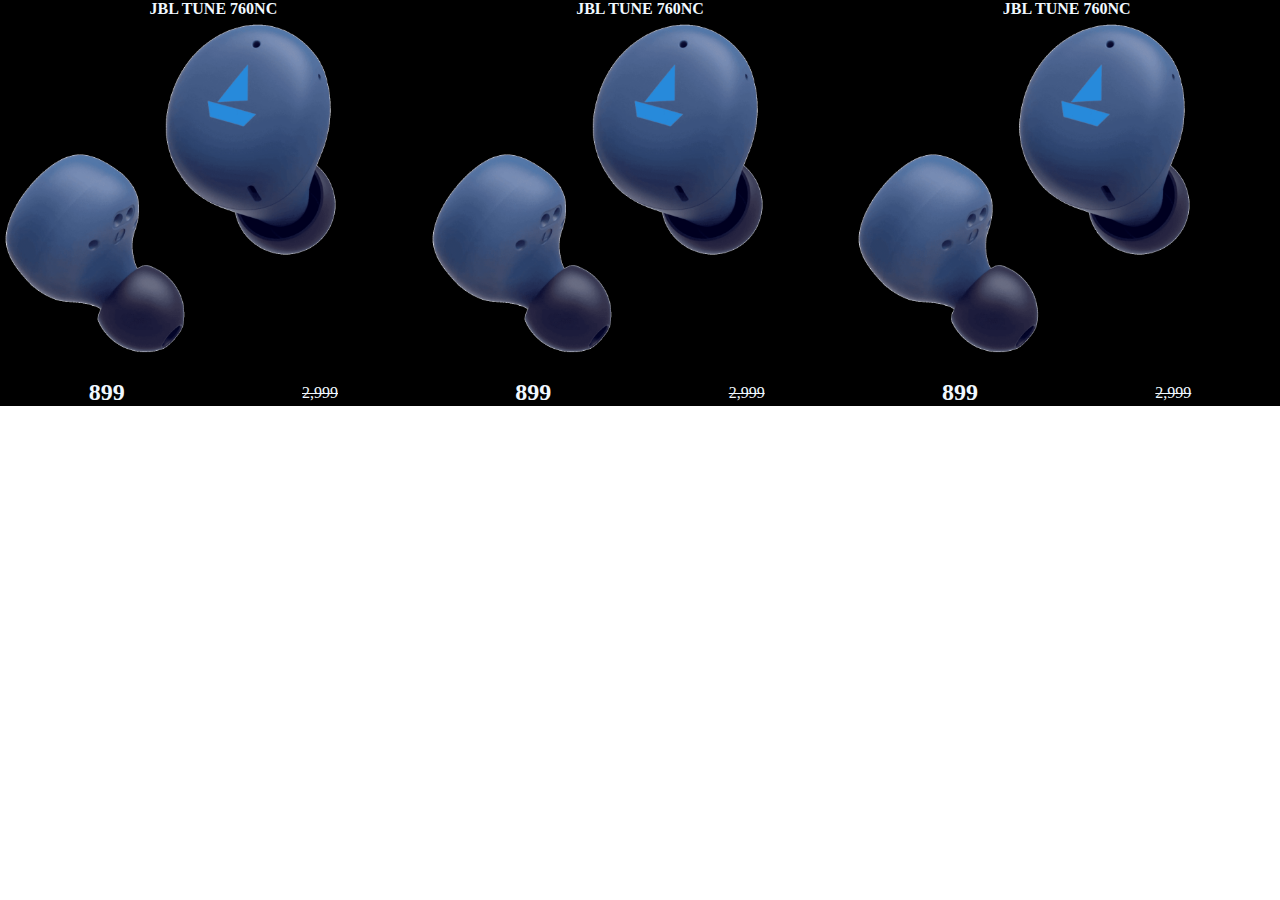
<file: html/hrpro.html>
<!DOCTYPE html>
<html lang="en">
<head>
    <meta charset="UTF-8">
    <meta name="viewport" content="width=device-width, initial-scale=1.0">
    <title>Document</title>
    <link rel="stylesheet" href="hrpro.css">

</head>
<body>
    <div class="featured-products">
        <div class="product">
            <h4>JBL TUNE 760NC</h4>
            <div class="product-img">
                <img src="./assets/images/boat381-2.png" alt="boatimg">
            </div>
            <div class="price">
                <h2>899</h2><span><strike>2,999</strike></span>
            </div>
        </div>
        <div class="product">
            <h4>JBL TUNE 760NC</h4>
            <div class="product-img">
                <img src="./assets/images/boat381-2.png" alt="boatimg">
            </div>
            <div class="price">
                <h2>899</h2><span><strike>2,999</strike></span>
            </div>
        </div>
        <div class="product">
            <h4>JBL TUNE 760NC</h4>
            <div class="product-img">
                <img src="./assets/images/boat381-2.png" alt="boatimg">
            </div>
            <div class="price">
                <h2>899</h2><span><strike>2,999</strike></span>
            </div>
        </div>
    </div>
    
</body>
</html>
</file>
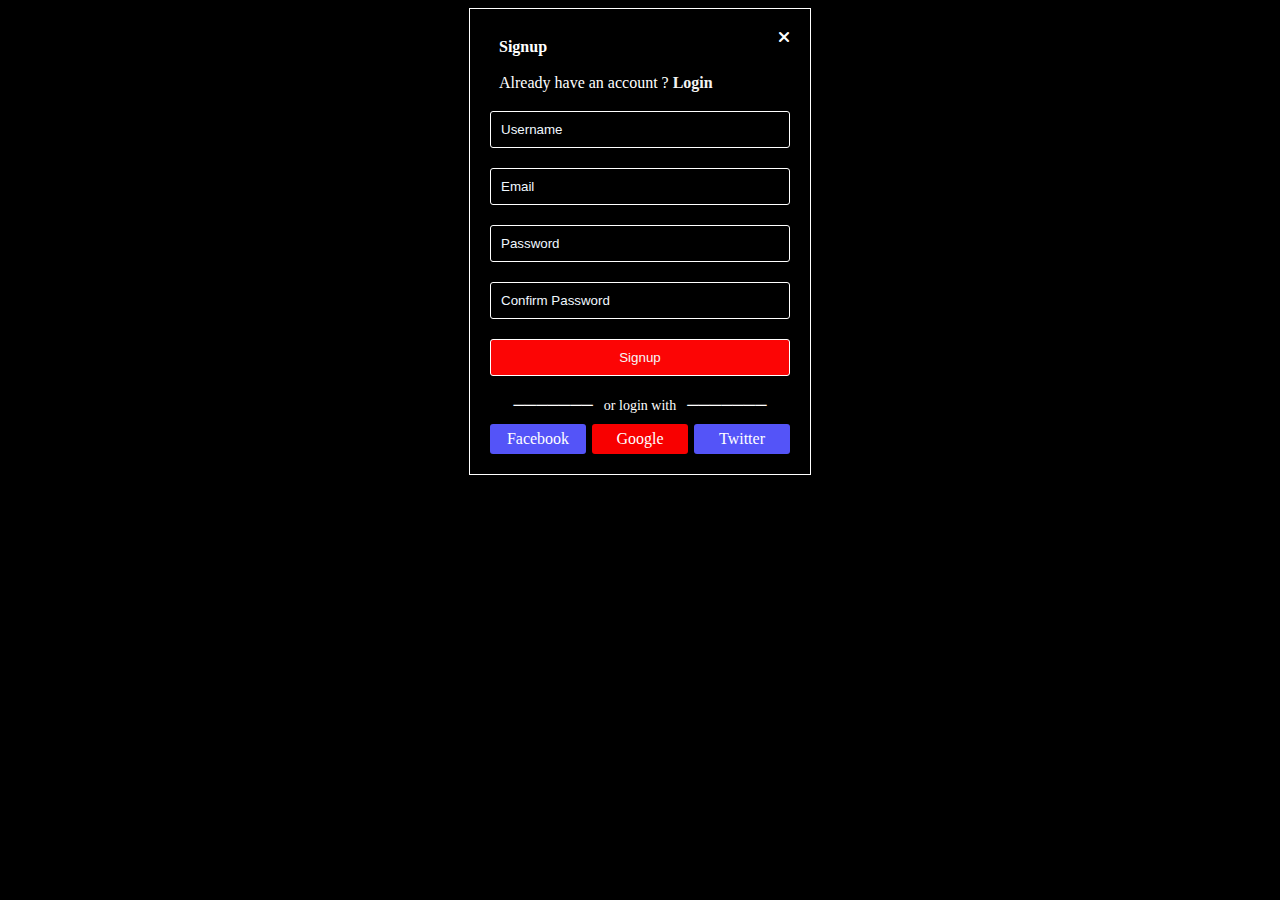
<file: html/log-in.html>
<!DOCTYPE html>
<html lang="en">
<head>
    <meta charset="UTF-8">
    <meta name="viewport" content="width=device-width, initial-scale=1.0">
    <title>Document</title>
</head>
<link rel="stylesheet" href="login.css">
<link rel="stylesheet" href="https://cdnjs.cloudflare.com/ajax/libs/font-awesome/6.7.2/css/all.min.css">

<body>
   <div class="log-in">
    <div class="wrong">
      <h4>Signup</h4>
      <a href="index.html"><i class="fa-solid fa-xmark" style="color: #ffffff;"></i></a>
    </div>
    <P>Already have an account ? <a href="#"><b>Login</b></a></P>
  <div class="input-options">
    <form action="#">
      <input type="text" placeholder="Username" class="place-holder">
      <br>
      <input type="email" placeholder="Email" class="place-holder"><br>
      <input type="password" placeholder="Password" class="place-holder">
      <br>
      <input type="password" placeholder="Confirm Password" class="place-holder">
      <br>
      <button>Signup</button>
      <div class="ot"><span>or login with</span></div>
      <div class="log-options">
        <a href="" class="fb">Facebook</a>
        <a href="" class="gg">Google</a>
        <a href="" class="tw">Twitter</a>
      </div>
    </form>
    </div>
  </div> 
</body>
</html>
</file>
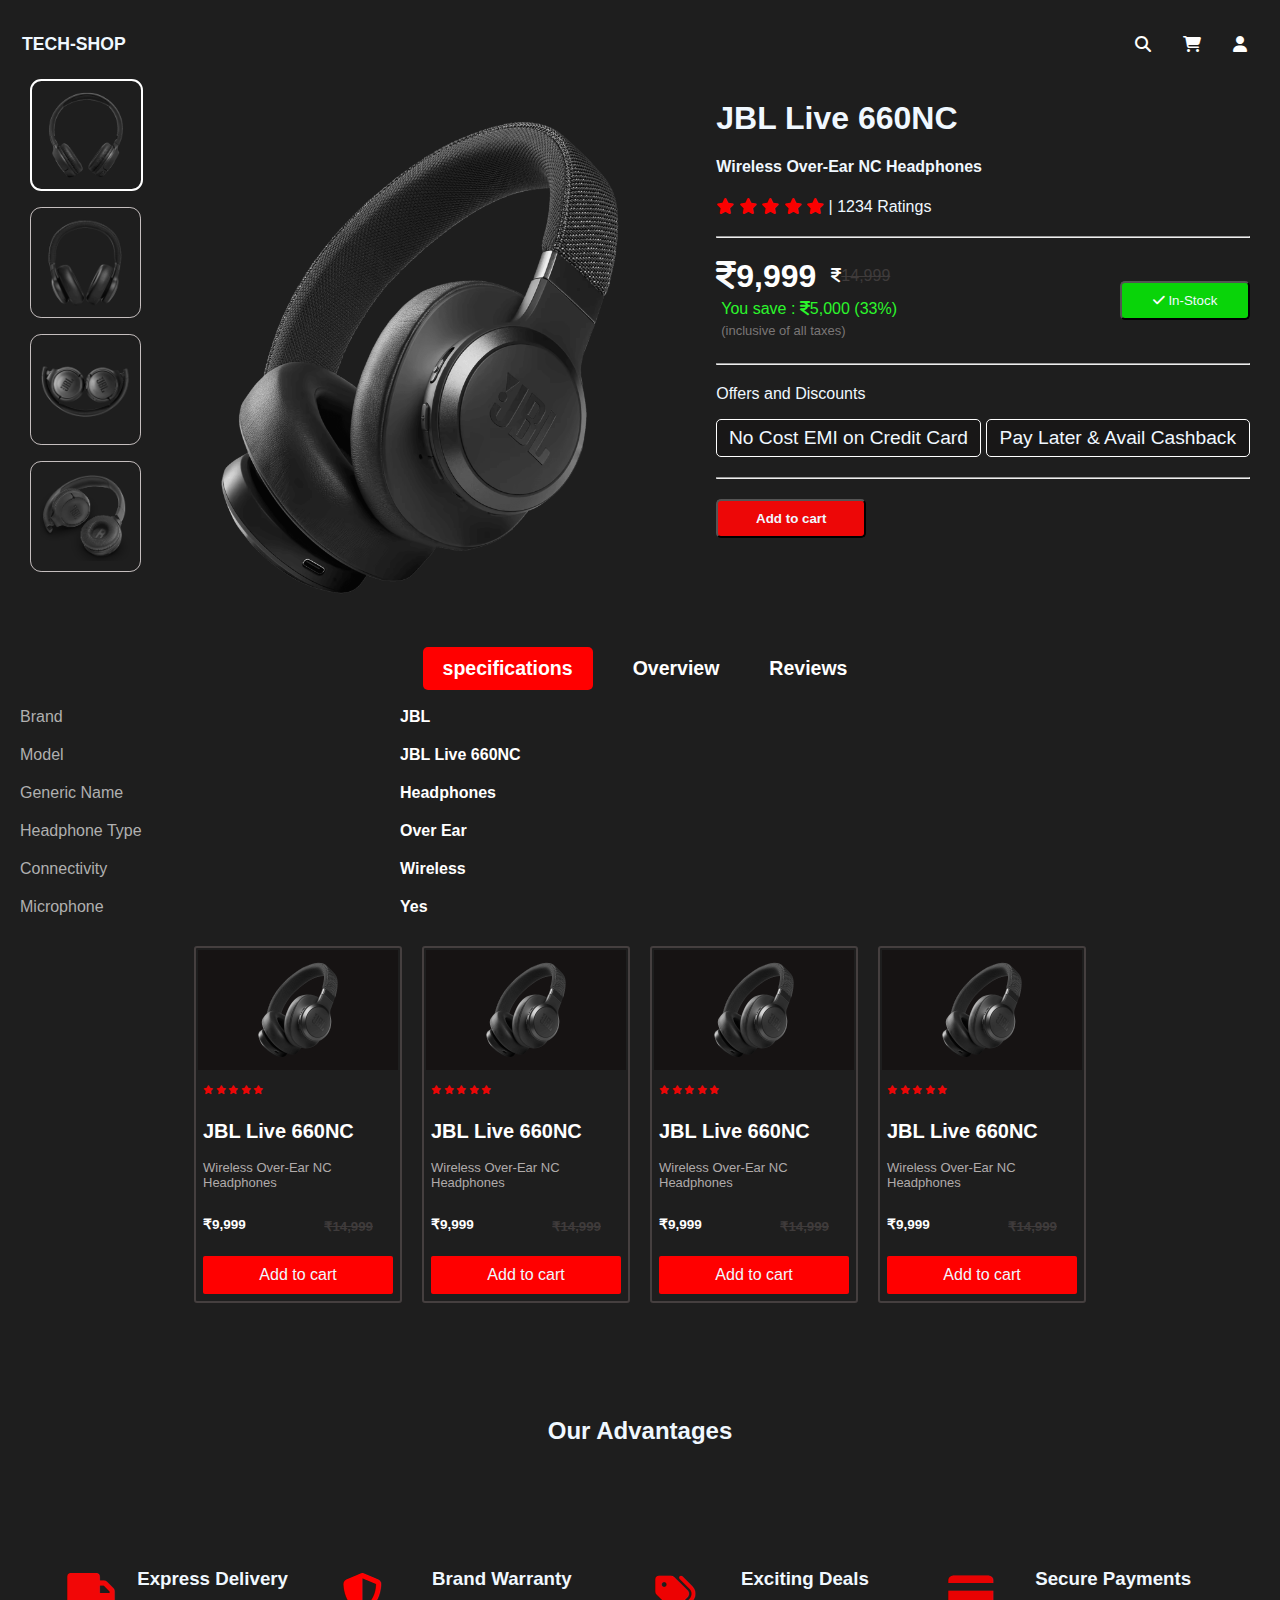
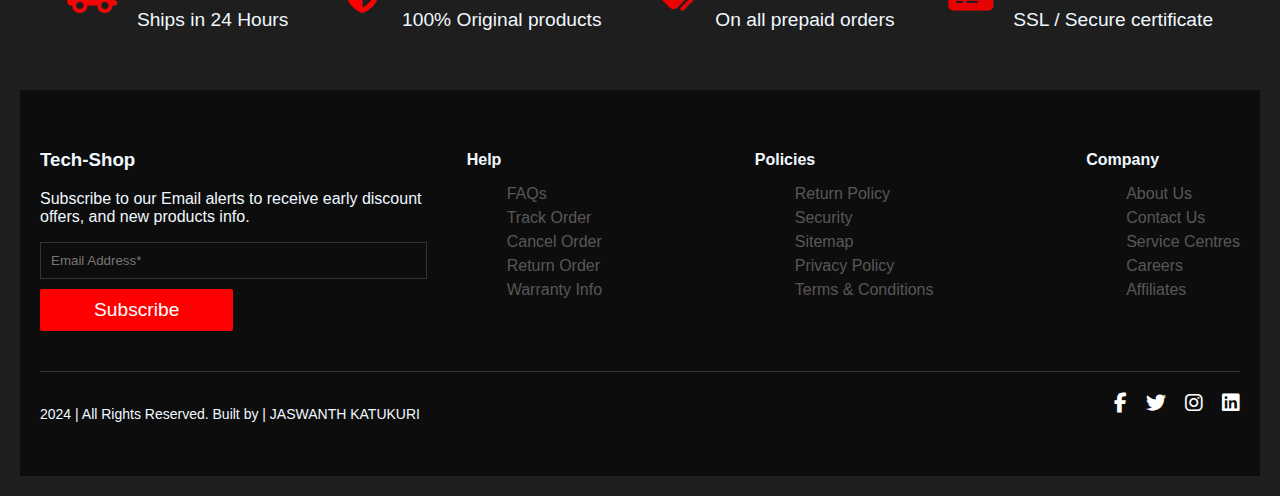
<file: html/product-details.html>
<!DOCTYPE html>
<html lang="en">

<head>
    <meta charset="UTF-8">
    <meta name="viewport" content="width=device-width, initial-scale=1.0">
    <title>TECHS SHOP/ product-details</title>
    <link rel="stylesheet" href="style2.css">
    <!-- <link rel="stylesheet" href="./style.css"> -->
    <link rel="icon" href="./assets/images/Boat_Logo.png" type="image/x-icon">
    <link rel="stylesheet" href="https://cdnjs.cloudflare.com/ajax/libs/font-awesome/6.7.2/css/all.min.css">
    <link rel="stylesheet" href="https://cdnjs.cloudflare.com/ajax/libs/font-awesome/6.7.2/css/all.min.css">
</head>

<body>
    <header>
        <div class="logo">
            <h1><a>TECH-SHOP</a></h1>
        </div>
        <div class="icons">
            <i class="fa-solid fa-magnifying-glass" style="color: #ffffff;"></i>
            <i class="fa-solid fa-cart-shopping" style="color: #ffffff;"></i>
            <i class="fa-solid fa-user" style="color: #ffffff;" id="person"></i>
        </div>
    </header>
    <div class="products-overview">
        <div class="imgs-product">
            <div class="img2"><img src="/html/assets/images/jbl500bt-1.png" alt="img1"></div>
            <div class="img1"><img src="/html/assets/images/jbl660nc-2.png" alt="img2"></div>
            <div class="img1"><img src="/html/assets/images/jbl500bt-3.png" alt="img3"></div>
            <div class="img1"><img src="/html/assets/images/jbl500bt-4.png" alt="img4"></div>
        </div>
        <div class="product-images">
            <img src="/html/assets/images/jbl660nc-1.png" alt="jbl image">

        </div>
        <div class="over-view">
            <h1>JBL Live 660NC</h1>
            <h4>Wireless Over-Ear NC Headphones</h4>
            <i class="fa-solid fa-star" style="color: #fa0000;"></i>
            <i class="fa-solid fa-star" style="color: #fa0000;"></i>
            <i class="fa-solid fa-star" style="color: #fa0000;"></i>
            <i class="fa-solid fa-star" style="color: #fa0000;"></i>
            <i class="fa-solid fa-star" style="color: #fa0000;"></i>
            | <span>1234 Ratings</span>
            <!-- <br> -->
            <hr>
            <!-- <br> -->
            <div class="prices">
                <div class="price-details">
                    <div class="price">
                        <h1> <i class="fa-solid fa-indian-rupee-sign" style="color: #fafafa;"></i>9,999</h1>
                        <span><strike><i class="fa-solid fa-indian-rupee-sign"
                                    style="color: #ffffff;"></i>14,999</strike></span>
                    </div>

                    <p class="save"> You save : <i class="fa-solid fa-indian-rupee-sign"
                            style="color: rgb(44, 246, 44);"></i>5,000 (33%)</p>
                    <p class="taxes">(inclusive of all taxes)</p>
                </div>
                <div class="stock-icon">
                    <button class="b-icon"><i class="fa-solid fa-check" style="color: #ffffff;"></i> In-Stock</button>
                </div>
            </div>
            <!-- <br> -->
            <hr>
            <p>Offers and Discounts</p>
            <div class="card-offers">
                <button>
                    <p>No Cost EMI on Credit Card</p>
                </button>
                <button>
                    <p>Pay Later & Avail Cashback</p>
                </button>
            </div>
            <hr>
            <!-- <br> -->
            <div class="addtocart">
                <button class="add-cart"> Add to cart</button>
            </div>
        </div>
    </div>
    <div class="specifications">
        <div class="spec-header"><a href="#" class="sp-1">
                <h2>specifications</h2>
            </a>
            <a href="#">
                <h2>Overview</h2>
            </a>
            <a href="#">
                <h2>Reviews</h2>
            </a>
        </div>
        <div class="box-1">
            <br>
            <div class="specs-container">
                <div class="label">Brand</div>
                <div class="value">JBL</div>

                <div class="label">Model</div>
                <div class="value">JBL Live 660NC</div>

                <div class="label">Generic Name</div>
                <div class="value">Headphones</div>

                <div class="label">Headphone Type</div>
                <div class="value">Over Ear</div>

                <div class="label">Connectivity</div>
                <div class="value">Wireless</div>

                <div class="label">Microphone</div>
                <div class="value">Yes</div>
            </div>




        </div>
    </div>
    <!-- products cards starts here -->

    <div class="card-parent">
        <div class="cards">
            <!-- card1 starts here -->
            <div class="box">
                <div class="img-section">
                    <img src="./assets/images/jbl660nc-1.png" alt="Head-phones" class="product-img">
                </div>

                <div class="product-details">
                    <i class="fa-solid fa-star" style="color: #ea0606;"></i>
                    <i class="fa-solid fa-star" style="color: #ea0606;"></i>
                    <i class="fa-solid fa-star" style="color: #ea0606;"></i>
                    <i class="fa-solid fa-star" style="color: #ea0606;"></i>
                    <i class="fa-solid fa-star" style="color: #ea0606;"></i>
                    <h2 class="product-title">JBL Live 660NC</h2>

                    <P class="product-desc">Wireless Over-Ear NC Headphones</P>
                    <hr>
                    <div class="price">
                        <h2>₹9,999 </h2> <strike>
                            <h5>₹14,999</h5>
                        </strike>
                    </div>
                    <button>Add to cart</button>
                </div>
            </div>
            <!--  card1 ends here -->
                <!-- card2 starts here -->
            <div class="box">
                <div class="img-section">
                    <img src="./assets/images/jbl660nc-1.png" alt="Head-phones" class="product-img">
                </div>

                <div class="product-details">
                    <i class="fa-solid fa-star" style="color: #ea0606;"></i>
                    <i class="fa-solid fa-star" style="color: #ea0606;"></i>
                    <i class="fa-solid fa-star" style="color: #ea0606;"></i>
                    <i class="fa-solid fa-star" style="color: #ea0606;"></i>
                    <i class="fa-solid fa-star" style="color: #ea0606;"></i>
                    <h2 class="product-title">JBL Live 660NC</h2>

                    <P class="product-desc">Wireless Over-Ear NC Headphones</P>
                    <hr>
                    <div class="price">
                        <h2>₹9,999 </h2> <strike>
                            <h5>₹14,999</h5>
                        </strike>
                    </div>
                    <button>Add to cart</button>
                </div>
            </div>
            <!--  card2 ends here -->
                <!-- card3 starts here -->
            <div class="box">
                <div class="img-section">
                    <img src="./assets/images/jbl660nc-1.png" alt="Head-phones" class="product-img">
                </div>

                <div class="product-details">
                    <i class="fa-solid fa-star" style="color: #ea0606;"></i>
                    <i class="fa-solid fa-star" style="color: #ea0606;"></i>
                    <i class="fa-solid fa-star" style="color: #ea0606;"></i>
                    <i class="fa-solid fa-star" style="color: #ea0606;"></i>
                    <i class="fa-solid fa-star" style="color: #ea0606;"></i>
                    <h2 class="product-title">JBL Live 660NC</h2>

                    <P class="product-desc">Wireless Over-Ear NC Headphones</P>
                    <hr>
                    <div class="price">
                        <h2>₹9,999 </h2> <strike>
                            <h5>₹14,999</h5>
                        </strike>
                    </div>
                    <button>Add to cart</button>
                </div>
            </div>
            <!--  card3 ends here -->
               <!-- card4 starts here -->
            <div class="box">
                <div class="img-section">
                    <img src="./assets/images/jbl660nc-1.png" alt="Head-phones" class="product-img">
                </div>

                <div class="product-details">
                    <i class="fa-solid fa-star" style="color: #ea0606;"></i>
                    <i class="fa-solid fa-star" style="color: #ea0606;"></i>
                    <i class="fa-solid fa-star" style="color: #ea0606;"></i>
                    <i class="fa-solid fa-star" style="color: #ea0606;"></i>
                    <i class="fa-solid fa-star" style="color: #ea0606;"></i>
                    <h2 class="product-title">JBL Live 660NC</h2>

                    <P class="product-desc">Wireless Over-Ear NC Headphones</P>
                    <hr>
                    <div class="price">
                        <h2>₹9,999 </h2> <strike>
                            <h5>₹14,999</h5>
                        </strike>
                    </div>
                    <button>Add to cart</button>
                </div>
            </div>
            <!--  card4 ends here -->
        </div>
    </div>

    <!-- products cards ends here -->
    <!-- advantages section starts here -->
    <section class="advantages">
        <br><br><br>
        <h2>Our Advantages</h2>
        <br><br><br>
        <div class="advantage-items">
            <div class="item">
                <span class="icon"><i class="fa-solid fa-truck" style="color: #f20707;"></i></span>
                <div class="text-p">
                    <h3>Express Delivery</h3>
                    <p>Ships in 24 Hours</p>
                </div>
            </div>
            <div class="item">
                <span class="icon"><i class="fa-solid fa-shield-halved" style="color: #ff0000;"></i></span>
                <div class="text-p">
                    <h3>Brand Warranty</h3>
                    <p>100% Original products</p>
                </div>
            </div>
            <div class="item">
                <span class="icon"><i class="fa-solid fa-tags" style="color: #ed0202;"></i></span>
                <div class="text-p">
                    <h3>Exciting Deals</h3>
                    <p>On all prepaid orders</p>
                </div>
            </div>
            <div class="item">
                <span class="icon"><i class="fa-solid fa-credit-card" style="color: #e80202;"></i></span>
                <div class="text-p">
                    <h3>Secure Payments</h3>
                    <p>SSL / Secure certificate</p>
                </div>
            </div>
        </div>
    </section>

    <!-- advantages section ends here -->
    <footer>
        <div class="footer-top">
            <div class="newsletter">
                <h3>Tech-Shop</h3>
                <p>Subscribe to our Email alerts to receive early discount offers, and new products info.</p>
                <form>
                    <input type="email" placeholder="Email Address*" required />
                    <button type="submit">Subscribe</button>
                </form>
            </div>
            <div class="footer-links">
                <div>
                    <h4>Help</h4>
                    <ul>
                        <li>FAQs</li>
                        <li>Track Order</li>
                        <li>Cancel Order</li>
                        <li>Return Order</li>
                        <li>Warranty Info</li>
                    </ul>
                </div>
                <div>
                    <h4>Policies</h4>
                    <ul>
                        <li>Return Policy</li>
                        <li>Security</li>
                        <li>Sitemap</li>
                        <li>Privacy Policy</li>
                        <li>Terms & Conditions</li>
                    </ul>
                </div>
                <div>
                    <h4>Company</h4>
                    <ul>
                        <li>About Us</li>
                        <li>Contact Us</li>
                        <li>Service Centres</li>
                        <li>Careers</li>
                        <li>Affiliates</li>
                    </ul>
                </div>
            </div>
        </div>
        <div class="footer-bottom">
            <p>2024 | All Rights Reserved. Built by | JASWANTH KATUKURI</p>
            <div class="social-icons">
                <span><i class="fa-brands fa-facebook-f" style="color: #ffffff;"></i></span>
                <span><i class="fa-brands fa-twitter" style="color: #ffffff;"></i></span>
                <span><i class="fa-brands fa-instagram" style="color: #ffffff;"></i></span>
                <span><i class="fa-brands fa-linkedin" style="color: #ffffff;"></i></span>
            </div>
        </div>
    </footer>

    <script src="https://cdn.jsdelivr.net/npm/bootstrap@5.0.2/dist/js/bootstrap.bundle.min.js"
        integrity="sha384-MrcW6ZMFYlzcLA8Nl+NtUVF0sA7MsXsP1UyJoMp4YLEuNSfAP+JcXn/tWtIaxVXM"
        crossorigin="anonymous"></script>



</body>

</html>
</file>
<file: html/style.css>
body {
  margin: 0;
  font-size: small;
  row-gap: 20px;
  background-color: #111;
  font-family: 'Segoe UI', sans-serif;
  color: #ccc;
}
header {
  display: flex;
  align-items: center;
  background-color: black;
  justify-content: space-between;
  width:100%;
  padding: 2rem;
}

header h1 {
  color: white;
  margin-left: 5rem;

}

nav .icons {
  gap: 0px 5rem;
  align-items: center;
  justify-content: space-between;
  display: flex;
  margin-right: 5rem;
  font-size: xx-large;
}

nav a{
  text-decoration: none;
  color:white;
}

.coarousal-logo {
  position: relative;
  width: 100%;
  z-index: 1;
  font-size: 2rem;
}

.carousel-item {
  width: 100%;
  display: flex !important;
  justify-content: center;
  align-items: center;
}

.carousal h1 {
  font-size: 8rem;
  font-weight: 600;
  position: absolute;
  top: -40px;
  z-index: -1;
}

.carousal p {
  margin: 0px;
}

.log-options {
  display: none;
}

/* feature products starts here */
.featurep{
  width:100%;
  height:100%;
}
.featurep tr{
  width:auto;
  display: flex;
  height: 600px;
  column-gap: 5rem;
}

td {
  height: 700px;
  padding: 10px;
}

td p {
  display: flex;
  flex-wrap: wrap;
  font-size:x-large;
}

td img {
  height: 200px;
  object-fit: fill;
}

td div {
  color: white;
  display: flex;
  justify-content: center;
  column-gap: 20px;
}
.p3 {
  height:100%;
  display: flex;
  flex-direction: column;
  justify-content: center;
  align-items: center;
  width:30%;
}
.p3 img{
  height:80%;
}
.p3 div {
  font-size: xx-large;
}

.p2 img{
  height:60%;
}
.p2 {
  width:20%;
  height:100%;
  display: flex;
  flex-direction: column;
  justify-content: center;
  align-items: center;
}
.p2 div {
  font-size: x-large;
}

.p1 img{
  height:40%;
}
.p1 {
  width:10%;
  height:100%;
  display: flex;
  flex-direction: column;
  justify-content: center;
  align-items: center;
}
.p1 div {
  font-size: larger;
}
/* feature products ends here */

/* box style starts here */
.box {
  width: 500px;
 height: auto;
  border: 2px solid rgb(69, 63, 63);
  padding:1rem;
  border-radius: 3px;
}

.card-parent{
  width:100%;
  display: flex;
  justify-items: center;

}
.cards {
  width:100%;
  display: flex;
  justify-content: center;
  align-items: center;
  flex-wrap: wrap;
  gap: 3rem;
  margin-top: 5rem;
  /* padding: 20px; */
}

.box .product-img {
  height: 300px;
  width: 300px;
  margin: auto;
  justify-content: center;
  display: flex;
}

.product-details .product-title {
  color: #ffffff;
  font-size:xx-large;
  font-weight: 700;

}

.img-section {
  background-color: rgb(22, 19, 19);
  padding: 10px 2px;
}

.product-details i {
  font-size: x-large;
  margin:1rem 0rem;
}

.product-details p {
  font-size: x-large;
  padding-left: 0%;
  margin: 0;
  color: #b0abab;
}

.product-details {
  font-size: xx-small;
  padding: 5px;
}

.product-details hr {
  color: aliceblue;
  padding: 0px 2px 2px 0px;
  border: none;
}

.price {
  display: flex;
  color: #ffffff;
  justify-content: center;
  justify-content: space-between;
  margin: 0px;
  align-items: center;

  padding-right: 20px;
}

.price h2 {
  padding-left: 6px;
  font-size: xx-large;
}

.price strike {
  margin-top: 5px;
  padding-top: px;
  font-size: xx-large;
  color: rgb(63, 59, 59);
}

.product-details button {
  font-size: x-large;
  padding:0.2rem;
  font-weight: 400;
  border: none;
  border-radius: 2px;
  background-color: red;
  margin: 0.5rem;
  padding-top: 0;
  width:50%;
}

.product-details button:hover {
  background-color: #ffffff;
  color: black;

}

/* box style ends here */



/*  */

.pagination {
  margin-top: 30px;
  display: flex;
  justify-content: center;
  align-items: center;
  margin: 5rem;
}

.dot {
  height: 2rem;
  width: 2rem;
  margin: 0 5px;
  background-color: #bbb;
  border-radius: 50%;
  display: inline-block;
  font-size: xx-large;
}

.dot.active {
  background-color: red;
}

/* feature products ends here */
/* footer stars here */
/* General Reset */
h2,h5,h4,h3,p {
  color: #cbd5e1;
  font-size: x-small
}

a,li {
  list-style: none;
  text-decoration: none;
  color: #d1d5db;
}

/* Advantages Section */
.advantages {
  text-align: center;
  padding: 40px 20px;
  margin:5rem 0rem 0.5rem 0rem;
}

.advantages h2{
  margin:5rem;
  font-size: xx-large;
}

.advantage-items {
  display: flex;
  justify-content: center;
  justify-content: space-around;
  margin-top: 30px;

}

.text-p {
  display: block
}

.text-p>p {
  font-size: larger;
}



.item {
  display: flex;
  gap: 20px;
  justify-self: center;
  align-items: center;
}

.icon {
  font-size: 40px;
  color: red;
  display: block;
  margin-bottom: 10px;
}

/* Footer Section */
footer {
  background-color: #0d0d0d;
  padding: 40px 20px;
}

.footer-top {
  display: flex;
  flex-wrap: wrap;
  justify-content: space-between;
  /* gap: 40px; */
}

.newsletter {
  flex: 1;
  width: 40%;
}

.newsletter form {
  margin-top: 15px;
  display: flex;
  flex-direction: column;
  gap: 10px;
}

.newsletter input {
  padding: 10px;
  border: 1px solid #333;
  background: transparent;
  color: white;
  width:25%;
  width:300px

}

.card-parent {
  /* display: grid; */
  flex-wrap: wrap;
}

.newsletter button {
  background-color: red;
  color: white;
  padding: 10px;
  border: none;
  font-size: larger;
  font-weight: 500;
  cursor: pointer;
  width: 50%;
  border-radius: 2px;

}

.footer-links {
  display: flex;
  flex: 2;
  justify-content: space-between;
  width: 60%;
}

.footer-links div {
  /* width:100%; */
  display: flex;
  flex-direction: column;
  justify-self: center;
  align-items: center;
}

.footer-links ul {
  padding: 0%;
}
.footer-links h4 {
  margin-bottom: 10px;
}

.footer-links li {
  margin-bottom: 6px;
}

.footer-bottom {
  margin-top: 40px;
  border-top: 1px solid #333;
  padding-top: 20px;
  display: flex;
  justify-content: space-between;
  flex-wrap: wrap;
  font-size: 14px;
}

.social-icons span {
  font-size: 20px;
  margin-left: 15px;
  cursor: pointer;
}

/* footer ends here */

/* footer starts here */
.main-table{
display: flex;
height:auto;
width: 100%;
height:auto;
/* flex-wrap: wrap; */
}
.pswd{
  width:100%;
  margin-right: 50px;
  padding: 0%;

}
.footer-fix{
  display: flex;
  width:100%;
}
.main-table td{
padding: 5%;
width:100%;
}
.main-table th{
padding: 5%;
font-size: x-large;
width:100%;
}
.footerwidths{
width:100%;
}
.footerwidths th,.footerwidths td{
  width:100%;
  display: flex;
  justify-content: center;

}

.footerwidths .sub-footer{
  width:250px;
  display: flex;
  justify-content: start;
}
.main-table input{
  background-color: #0d0d0d;
  outline: none;
  border: none;
  border:1px solid white;
  border-radius: 2px;
  height:2rem;
}
.main-table table{
width:100%;
height:100%;
display: flex;
justify-content: center;
align-items: center;
}
.main-table button{
width:100%;
background-color: red;
padding: 0.5rem 3rem;
}

/* media  */
@media (max-width:1023px ) {
 .box{
  width:300px;
 }
 header h1{
  margin: 0%;
 }
 nav{
  display: none;
 }
}
@media (max-width:985px ) {
  .main-table{
  width:100%;
column-gap: 30px;
  display: flex;
  flex-direction:column;
 }
.footer-fix{
  display: flex;
  justify-self: center;
  width:100%;
 }
 .footerwidths td{
   display: flex;
  justify-self: center;
  align-items: center;
  width:100%;
 }
 
 .pswd{
  width:100%;
 }
}
@media (max-width:767px ) {
  .main-table{
  width:100%;
 column-gap: 0px;
  display: flex;
 }
 .footer-fix{
  display: flex;
  flex-direction: column;
  justify-self: center;
  width:100%;
 }
}
</file>
<file: html/cart.css>
.product-1{
    display: flex;
}
body{
    background-color: black;
    color: aliceblue;
}
.heading{
display: flex;
align-items: center;
justify-content: space-between;
}
</file>
<file: html/featured.css>
body{color:white;
background-color: black;}
*{margin:0;
padding:0;}
.p1 {
  
    width: 100px;
    border: 1px solid red;
  
}

.p1 img {

    width: 90%;
    border-radius: 3px;
    object-fit: cover;

}

.p1 .fp-head {
    color: gray;
    justify-content: center;
    display: flex;
    justify-content: space-between;
}

.p1 .price-fp {
    display: flex;
    justify-content: center;
    align-items: center;
    justify-content: space-between;
}

.price-fp span {
    color: gray
}
</file>
<file: html/hrpro.css>
.featured-products{
    width: 100%;
    /* height: 250px; */
    background-color: black;
}

 .product img{
    height: 80%;
    width: 80%;
    justify-content: center;
display: flex;
}*{
    margin: 0;
    padding: 0;
}
h4{
 display: flex;
 justify-content: center;
    color: aliceblue;
}
h2,span{
justify-content: center;
align-items: center;
color: aliceblue;
}
.price{
    margin-top: 20px;
    align-items: center;
    justify-content: space-around;
    justify-items: center;
  display: flex;
}
.featured-products{
    display: flex;
    justify-content: space-between;
    
}
</file>
<file: html/login.css>
.wrong {
    justify-content: space-between;
    display: flex;
}

.log-in a {
    text-decoration: none;
    font-style: none;
    color: #f4f3f3;
}

.input-options form{
    display: block;
}

 .log-in {
    width: 300px;
    padding: 20px;
    display: flex;
    flex-direction: column;
    backdrop-filter: blur(10px);
    align-content: center;
    margin: auto;
    border: 1px solid white;
} 


input,
button {
    width: 100%;
    box-sizing: border-box;
    padding: 10px;
    margin: 10px 0;
    border-radius: 3px;
    background-color: black;
    border: 1px solid white;
    color: rgb(246, 247, 248)
}

input::placeholder {
    color: aliceblue;
}

button {
    background-color: rgb(252, 5, 5);
}

h4,
p {
    color: #ffffff;
    margin: 9px;
}

.log-options a {
    text-decoration: none;
    color: #ffffff;
}

.log-options {
    display: flex;
    justify-content: center;
    gap: 2%
}

.log-options .fb,
.gg,
.tw {
    background-color: rgb(84, 84, 248);
    height: 20px;

    width: auto;
    width: 33%;
    padding: 5px;
    display: flex;
    align-items: center;
    justify-content: center;
    border-radius: 3px;
}

.log-options .gg {
    background-color: rgb(248, 0, 0);

}

.log-options .tw {
    background-color: rgb(84, 84, 248);

}

hr {
    margin: 10px;
}

.ot {
    color: #ffffff;
    margin: 10px;
    text-align: center;
    align-items: center;
}

.ot::before,
.ot::after {
    content: "───────";
    margin: 11px;
}

.ot span {
    color: #ffffff;
    font-size: 14px;
}
body{
    background-color: black;
}

.log-in{
    background-color: black;
}
</file>
<file: html/style2.css>
body {
    color: aliceblue;
    background-color: black;
    padding: 0;
}
header{
    display: flex;
    justify-content: space-between;
    align-items: center;
    padding: 2px;
    width:100%;
    gap:10rem;

}
.logo{
    width:100%;
}
.logo h1{
    width:100%;
    font-size: 1.1rem;
    cursor: pointer;
}
.icons{
    width:100%;
    display: flex;
    justify-content:end;
    margin-right: 15px;
    align-items: end;
    gap:2rem;
}
.price {
    display: flex;
    align-items: center;
    column-gap: 15px;
}


button {
    background-color: rgb(9, 212, 9);
    color: aliceblue;
    padding: 10px;
    width: 100%;
    font-weight: 300;
    border-radius: 5px;
    cursor: pointer;


    font-family: 'Lucida Sans', 'Lucida Sans Regular', 'Lucida Grande', 'Lucida Sans Unicode', Geneva, Verdana, sans-serif;
}

.prices {
    display: flex;
    align-items: center;
    justify-content: space-between;
}

.card-offers>button {
    background-color: rgba(24, 23, 23, 0.878);
    color: aliceblue;
    border: 1px solid white;
    padding: 2px;
    font-weight: 400;
    font-size: larger;
}

.card-offers {
    display: flex;
    /* align-items: center; */
    justify-content: space-between; 

    column-gap: 5px;
}
.card-offers p{
    margin: 5px;
}
.over-view {
    width: 55%;
}

.price-details .price h1 {
    margin: 0;
}

.price-details .price p {
    margin: -50px;
}

.price-details .save {
    color: rgb(44, 246, 44);
    margin: 5px;
}

.price-details .taxes {
    color: rgb(122, 118, 118);
    margin: 5px;
    font-size: small;
}

hr {
    margin: 20px 0px;
}

.addtocart>button {
    background-color: rgb(237, 7, 7);
    width: 150px;
    font-weight: 800;


}

.product-images {
    width: 60%;
    display: flex;
    justify-content: center;
    align-items: center;
}
.stock-icon{
    width: 130px;
}

.product-images img {
    
    padding: 5%;
    height: 500px;
}

.products-overview {
    display: flex;
    column-gap: 5px;
    padding: 10px;
}

.imgs-product {
    display: flex;
    flex-direction: column;
    gap: 1rem;
}

.imgs-product img {
    display: block;
    width: 90px;
    height: 90px;
    margin: 30px 0px;
    justify-content: space-between;
    margin: 0px;
    border-radius: 10%;
}

.img1,.img2 {
    display: block;
    width: 90px;
    height: 90px;
    margin: 30px 0px;
    justify-content: space-between;
    padding: 10%;
    margin: 0px;
    border: 1px solid rgb(197, 190, 190);
    border-radius: 10%;
}

.img2 {
    border: 2px solid white;
}

     body {
      background-color: #1e1e1e;
      /* color: #b0b0ff; */
      font-family: Arial, sans-serif;
      margin: 0;
      padding: 20px;
    }

    .tabs {
      display: flex;
      gap: 40px;
      margin-bottom: 40px;
      justify-content: center;
    }

    .tab {
      padding: 10px 20px;
      cursor: pointer;
      border-radius: 4px;
    }

    .active {
      background-color: red;
      color: white;
    }

    .specs {
      width: 33%;
      margin: 0 auto;
      justify-content: left;
    }

    .row {
      display: flex;
      justify-content: space-between;
      margin: 12px 0;
    }

    .label {
      color: #cccccc;
    }

    .value {
      font-weight: bold;
      color: #d0d0ff;
    }
    /* related products ends here */
    /* specifications starts here*/
    .specifications>.spec-header{
        display: flex;
        justify-content: center;
        gap: 30px;


    }
.spec-header> button {
text-decoration: none;
color: #ffffff;
background-color: rgb(39, 38, 38);
margin: 2px;
padding: 0;
width: 150px;
border-radius: 7px;
}

.spec-header .sp-1{
    text-decoration: none;
    color: #ffffff;
    background-color: red;
    padding-left: 10px;
    padding-right: 10px;
    margin: 0%;
    border-radius: 5px;
}
.spec-header h2{
    margin: 10px;
}.spec-header a{
    text-decoration: none;
    color: #ffffff;
    font-size: small;

}.specs-container {
      display: grid;
      grid-template-columns: 200px 300px;
      row-gap: 20px;
      column-gap: 180px;
    }
    .label {
      color: #b0b0b0;
    }
    .value {
      font-weight: bold;
      color: #ffffff;
    }
      /* specifications ends here*/
      /* products cards strts here */
      .box {
    width: 200px;

    display: block;
    border: 2px solid rgb(69, 63, 63);
    padding: 2px;
    border-radius: 3px;

}

.box .product-img {
    height: 100px;
    width: 100px;
    margin: auto;
    justify-content: center;
    display: flex;
}

.product-details .product-title {
    color: #ffffff;
    font-size: 20px;
    font-weight: 700;

}

.img-section {
    background-color: rgb(22, 19, 19);
    padding: 10px 2px;
}

.product-details i {
    font-size: xx-small;
    padding: 10px 0px;
}

.product-details p {
    font-size: small;
    padding-left: 0%;
    margin: 0;
    color: #b0abab;
}

.product-details {
    font-size: xx-small;
    padding: 5px;
}

.product-details hr {
    color: aliceblue;
    padding: 0px 2px 2px 0px;
    border: none;
}

.price {
    display: flex;
    color: #ffffff;
    justify-content: center;
    justify-content: space-between;
    margin: 0px;
    padding-right: 20px;
    align-items: center;
}

.price strike {
    margin-top: 5px;
    padding-top: px;
    font-size: medium;
    color: rgb(63, 59, 59);
}.product-details hr{
    margin: 0;
}

.product-details button {
    font-size: medium;
    font-weight: 400;
    border: none;
    border-radius: 2px;
background-color: red;
}

.product-details button:hover {
    background-color: #ffffff;
    color: black;
   
}
.cards{ display: flex;
gap:20px;
}
.card-parent{
    margin-top: 30px;
    display: flex;
    justify-content: center;
}
/* products cards ends here */
      /* advantages section starts here */
   
.advantages {
  text-align: center;
  padding: 40px 20px;
}

.advantage-items {
  display: flex;
  justify-content: center;
 justify-content: space-around;
  margin-top: 30px;
 
}
.text-p{
  display: block
}
.text-p> p{
  font-size: larger;
}



.item {
  display: flex;
  gap: 20px;
  justify-self:center;
  align-items: center;
}

.icon {
  font-size: 40px;
  color: red;
  display: block;
  margin-bottom: 10px;
}
      /* advantages section ends here */
      /* FOOTER STARTS HERE*/
    footer {
  background-color: #0d0d0d;
  padding: 40px 20px;
}

.footer-top {
  display: flex;
  flex-wrap: wrap;
  justify-content: space-between;
  gap: 40px;
}

.newsletter {
  flex: 1;
  min-width: 250px;
}

.newsletter form {
  margin-top: 15px;
  display: flex;
  flex-direction: column;
  gap: 10px;
}

.newsletter input {
  padding: 10px;
  border: 1px solid #333;
  background: transparent;
  color: white;
  
}.card-parent{
  display: grid;
flex-wrap: wrap;
}

.newsletter button {
  background-color: red;
  color: white;
  padding: 10px;
  border: none;
  font-size: larger;
  font-weight: 500;
  cursor: pointer;
  width: 50%;
  border-radius: 2px;

}

.footer-links {
  display: flex;
  flex: 2;
  justify-content: space-between;
  flex-wrap: wrap;
  gap: 30px;
  min-width: 250px;
}

.footer-links h4 {
  margin-bottom: 10px;
}

.footer-links li {
  margin-bottom: 6px;
}

.footer-bottom {
  margin-top: 40px;
  border-top: 1px solid #333;
  padding-top: 20px;
  display: flex;
  justify-content: space-between;
  flex-wrap: wrap;
  font-size: 14px;
}

.social-icons span {
  font-size: 20px;
  margin-left: 15px;
  cursor: pointer;
}
.footer-links ul li{
  list-style: none;
  text-decoration: none;
  color:#595757

}
        /* FOOTER ENDS HERE*/
</file>
